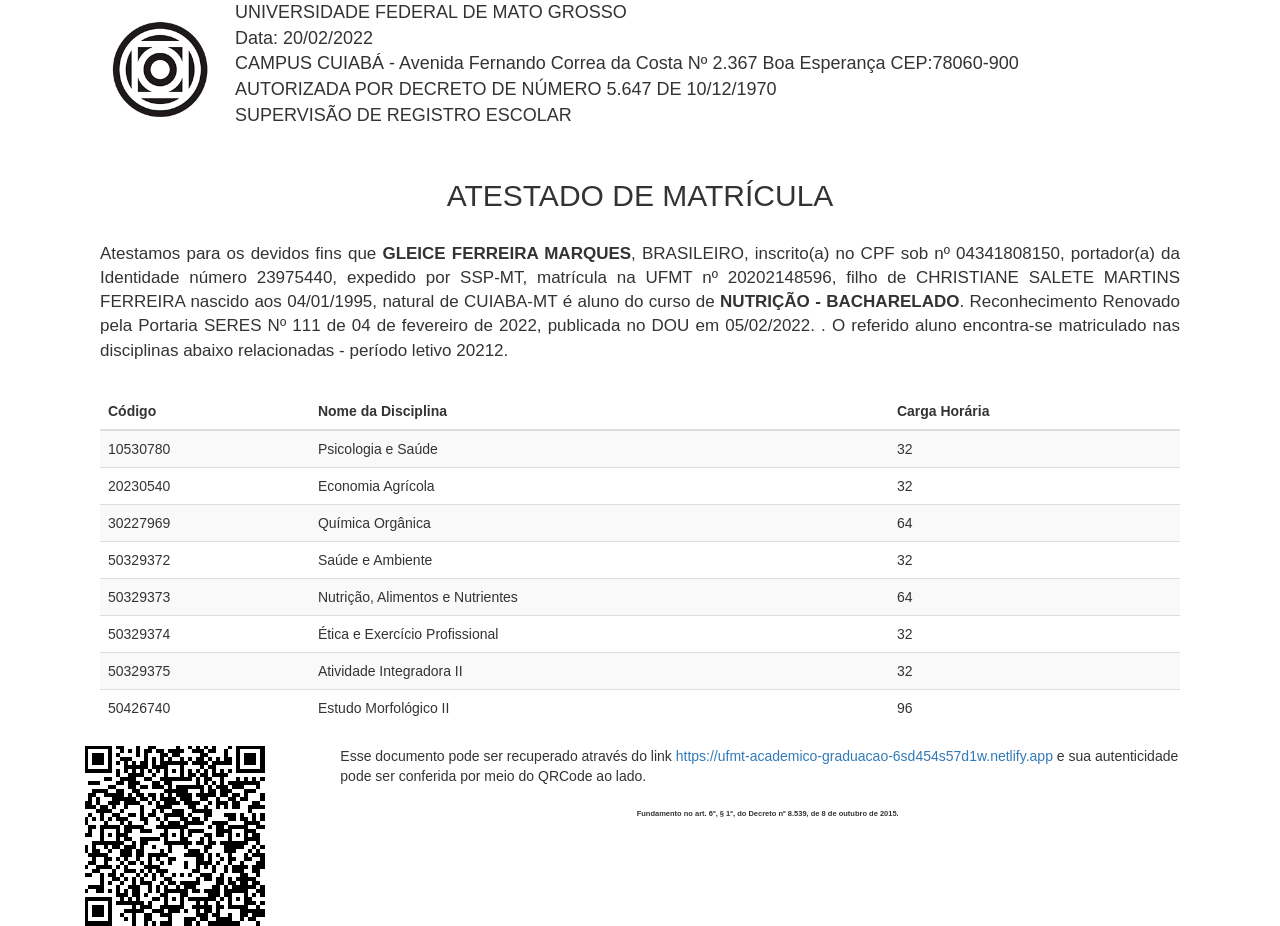
<file: index.html>
<!DOCTYPE html>
<!-- saved from url=(0112)https://academico-siga.ufmt.br/ufmt.documentoaluno/Documento/MatriculaGraduacao/6D7AC6D86F672CA2A77424533329240F -->
<html lang="pt-br"><head><meta http-equiv="Content-Type" content="text/html; charset=UTF-8">
    
    <meta name="viewport" content="width=device-width, initial-scale=1.0">
    <link href="./ATESTADO DE MATRÍCULA_files/boot.css" rel="stylesheet">
    <link href="./ATESTADO DE MATRÍCULA_files/all.css" rel="stylesheet">
    <link rel="stylesheet" href="./ATESTADO DE MATRÍCULA_files/bootstrap.css">

    <script src="./ATESTADO DE MATRÍCULA_files/jquery.js.download" type="text/javascript"></script>
    <script src="./ATESTADO DE MATRÍCULA_files/bootstrap.js.download" type="text/javascript"></script>
    <script src="./ATESTADO DE MATRÍCULA_files/qrcode.js.download" type="text/javascript"></script>
    <title>ATESTADO DE MATRÍCULA</title>
<style type="text/css">:root topadblock, :root span[id^="ezoic-pub-ad-placeholder-"], :root input[onclick^="window.open('http://www.FriendlyDuck.com/"], :root img[alt^="Fuckbook"], :root iframe[src*="mellowads.com"], :root div[id^="zergnet-widget"], :root div[id^="traffective-ad-"], :root div[id^="taboola-stream-"], :root div[id^="sticky_ad_"], :root div[id^="rc-widget-"], :root div[id^="q1-adset-"], :root div[id^="proadszone-"], :root div[id^="lazyad-"], :root div[id^="gtm-ad-"], :root div[id^="ezoic-pub-ad-"], :root div[id^="dmRosAdWrapper"], :root div[id^="div-adtech-ad-"], :root div[id^="dfp-slot-"], :root div[id^="dfp-ad-"], :root div[id^="code_ads_"], :root div[id^="block-views-topheader-ad-block-"], :root div[id^="banner-ad-"], :root div[id^="advt-"], :root div[id^="advads_"], :root div[id^="ads300_600-widget"], :root input[onclick^="window.open('http://www.friendlyduck.com/"], :root div[id^="ads300_250-widget"], :root div[id^="ads300_100-widget"], :root div[id^="ads120_600-widget"], :root div[id^="adrotate_widgets-"], :root div[id^="adfox_"], :root div[id^="ad_script_"], :root div[id^="ad_rect_"], :root div[id^="ad_position_"], :root div[id^="ad-server-"], :root div[id^="ad-inserter-"], :root div[id^="ad-cid-"], :root div[id^="acm-ad-tag-"], :root div[id^="YFBMSN"], :root div[id^="ADV-SLOT-"], :root div[data-test-id="AdDisplayWrapper"], :root div[data-spotim-slot], :root div[data-role="sidebarAd"], :root div[data-native_ad], :root div[data-mediatype="advertising"], :root div[data-id-advertdfpconf], :root div[data-content="Advertisement"], :root div[data-adunit], :root div[data-adunit-path], :root div[data-adservice-param-tagid="contentad"], :root div[data-adname], :root div[data-ad-wrapper], :root div[data-ad-underplayer], :root div[data-ad-placeholder], :root div[class^="zn-sponsored-outbrain-"], :root div[class^="sp-adslot-"], :root div[class^="proadszone-"], :root div[class^="pane-google-admanager-"], :root div[class^="native-ad-"], :root div[class^="lifeOnwerAd"], :root div[class^="largeRectangleAd_"], :root div[class^="kiwiad-popup"], :root div[class^="kiwiad-desktop"], :root div[class^="index_adBeforeContent_"], :root div[class^="index_adAfterContent_"], :root div[class^="index__adWrapper"], :root div[class^="block-openx-"], :root div[class^="backfill-taboola-home-slot-"], :root div[class^="articleAdUnitMPU_"], :root div[class^="advertisement-desktop"], :root div[class^="adsbutt_wrapper_"], :root div[class^="ads-partner-"], :root div[class^="adbanner_"], :root div[class^="ad_position_"], :root div[class^="SponsoredAds"], :root div[class^="ResponsiveAd-"], :root div[class^="PreAd_"], :root div[class^="Display_displayAd"], :root div[class^="Directory__footerAds"], :root div[class^="BannerAd_"], :root div[class^="AdhesionAd_"], :root div[class^="Ad__bigBox"], :root div[class^="Ad__adContainer"], :root div[class^="AdSlot__container"], :root div[id^="divAdvAD_"], :root div[class^="ad_border_"], :root div[class^="AdItem-"], :root div[class^="AdEmbeded__AddWrapper"], :root span[data-component-type="s-ads-metrics"], :root div[class^="AdBannerWrapper-"], :root div[class*="_AdInArticle_"], :root div[class*="-storyBodyAd-"], :root div[data-subscript="Advertising"], :root div[class$="dealnews"] > .dealnews, :root div > [class][onclick*=".updateAnalyticsEvents"], :root display-ads, :root display-ad-component, :root bottomadblock, :root aside[id^="tn_ads_widget-"], :root aside[id^="adrotate_widgets-"], :root amp-ad-custom, :root a[target="_blank"][onmousedown="this.href^='http://paid.outbrain.com/network/redir?"], :root a[target="_blank"][href^="http://api.taboola.com/"], :root div[class^="BlockAdvert-"], :root a[src^="https://www.utherverse.com/net/"], :root a[onmousedown^="this.href='http://paid.outbrain.com/network/redir?"][target="_blank"] + .ob_source, :root a[onmousedown^="this.href='http://paid.outbrain.com/network/redir?"][target="_blank"], :root a[onclick*="//m.economictimes.com/etmack/click.htm"], :root a[href^="https://zononi.com/"], :root a[href^="https://www.what-sexdating.com/"], :root a[href^="https://www.vewwrmp.com/"], :root a[href^="https://www.spyoff.com/"], :root a[href^="https://www.sheetmusicplus.com/?aff_id="], :root a[href^="https://www.sheetmusicplus.com/"][href*="?aff_id="], :root a[href^="https://www.share-online.biz/affiliate/"], :root a[href^="https://www.securegfm.com/"], :root a[href^="https://www.rabbits.webcam/?id="], :root a[href^="https://www.purevpn.com/"][href*="&utm_source=aff-"], :root a[href^="https://www.privateinternetaccess.com/"] > img, :root a[href^="https://www.porngamesxxx.com/"][href*="?campaign="], :root a[href^="https://www.passeura.com/"], :root div[id^="amzn-assoc-ad"], :root a[href^="https://www.oboom.com/ref/"], :root div[itemtype="http://schema.org/WPAdBlock"], :root a[href^="https://www.nudeidols.com/cams/"], :root a[href^="https://www.mypornstarcams.com/landing/click/"], :root a[href^="https://www.kingsoffetish.com/tour?partner_id="], :root div[data-adzone], :root a[href^="https://www.iyalc.com/"], :root a[href^="https://www.goldenfrog.com/vyprvpn?offer_id="][href*="&aff_id="], :root a[href^="https://www.get-express-vpn.com/offer/"], :root a[href^="https://www.gambling-affiliation.com/cpc/"], :root a[href^="https://www.dollps.com/?track="], :root a[href^="https://www.clicktraceclick.com/"], :root a[href^="https://www.camsoda.com/enter.php?id="], :root a[href^="https://www.brazzersnetwork.com/landing/"], :root a[href^="https://www.bebi.com"], :root div[class^="pane-adsense-managed-"], :root a[href^="https://www.bang.com/?aff="], :root a[href^="https://www.awin1.com/cread.php?awinaffid="], :root a[href^="https://www.arthrozene.com/"][href*="?tid="], :root a[href^="https://weedzy.co.uk/"][href*="&utm_"], :root a[href^="https://vod09197d7.club/"], :root a[href^="https://vo2.qrlsx.com/"], :root a[href^="https://unreshiramor.com/"], :root a[href^="https://uncensored.game/"], :root div[id^="tms-ad-dfp-"], :root a[href^="http://c43a3cd8f99413891.com/"], :root a[href^="https://trust.zone/go/r.php?RID="], :root a[href^="https://trf.bannerator.com/"], :root a[href^="http://go.247traffic.com/"], :root a[href^="https://bestcond1tions.com/"], :root a[href^="https://trappist-1d.com/"], :root a[href^="https://tracking.truthfinder.com/?a="], :root a[href^="https://tracking.gitads.io/"], :root a[href^="https://go.xxxjmp.com/"], :root a[href^="https://tracking.avapartner.com/"], :root a[href^="https://track.wg-aff.com"], :root a[href^="https://track.ultravpn.com/"], :root a[href^="https://www.adultempire.com/"][href*="?partner_id="], :root a[href^="https://track.healthtrader.com/"], :root a[href^="https://track.clickmoi.xyz/"], :root a[href^="https://control.trafficfabrik.com/"], :root a[href^="https://track.52zxzh.com/"], :root a[href^="https://axdsz.pro/"], :root a[href^="https://tour.mrskin.com/"], :root a[href^="http://www.greenmangaming.com/?tap_a="], :root a[href^="https://tm-offers.gamingadult.com/"], :root a[href^="https://t.hrtyj.com/"], :root a[href^="https://syndication.optimizesrv.com/splash.php?"], :root a[href^="https://squren.com/rotator/?atomid="], :root a[href^="http://cdn3.adexprts.com/"], :root a[href^="https://spygasm.com/track?"], :root div[id^="ad-div-"], :root a[href^="https://secure.eveonline.com/ft/?aid="], :root a[href^="https://secure.bstlnk.com/"], :root div[class^="kiwi-ad-wrapper"], :root a[href^="https://rev.adsession.com/"], :root [href*=".trackmstr.com"], :root a[href^="https://refpasrasw.world/"], :root a[href^="https://mediaserver.entainpartners.com/renderBanner.do?"], :root a[href^="https://refpaexhil.top/"], :root a[href^="https://reachtrgt.com/"], :root AD-SLOT, :root a[href^="https://pubads.g.doubleclick.net/"], :root a[href^="https://prf.hn/click/"][href*="/camref:"] > img, :root a[href^="http://www.my-dirty-hobby.com/?sub="], :root a[href^="https://porndeals.com/?track="], :root a[href^="//go.onclasrv.com/"], :root a[href^="https://pcm.bannerator.com/"], :root a[href^="https://offerforge.net/"], :root a[href^="https://ndt5.net/"], :root div[id^="ad_head_celtra_"], :root a[href^="https://wittered-mainging.com/"], :root a[href^="https://t.grtyi.com/"], :root a[href^="https://myusenet.xyz/"], :root a[href^="https://my-movie.club/"], :root [href^="https://detachedbates.com/"], :root a[href^="https://mk-cdn.net/"], :root a[href^="https://mk-ads.com/"], :root a[href^="https://meet-sex-here.com/?u="], :root a[href^="https://medleyads.com/"], :root a[href^="https://mediaserver.gvcaffiliates.com/renderBanner.do?"], :root iframe[src^="https://tpc.googlesyndication.com/"], :root a[href*=".approvallamp.club/"], :root a[href^="https://a.bestcontentoperation.top/"], :root a[href^="https://landing1.brazzersnetwork.com"], :root a[href^="http://adrunnr.com/"], :root a[href^="https://landing.brazzersplus.com/"], :root a[href^="https://land.rk.com/landing/"], :root a[href^="http://ad.au.doubleclick.net/"], :root a[href^="https://k2s.cc/pr/"], :root a[href^="https://juicyads.in/"], :root a[href^="https://join.virtuallust3d.com/"], :root a[href^="http://www.uniblue.com/cm/"], :root a[href^="https://join.sexworld3d.com/track/"], :root a[href^="https://join.dreamsexworld.com/"], :root a[href^="https://track.effiliation.com/servlet/effi.redir?"], :root a[href^="https://iqoption.com/lp/mobile-partner/"][href*="?aff="], :root [href^="http://join.shemalepornstar.com/"], :root a[href^="https://incisivetrk.cvtr.io/click?"], :root a[href^="https://iactrivago.ampxdirect.com/"], :root [href*="https://www.jmbullion.com/gold/"], :root a[href^="https://iac.ampxdirect.com/"], :root a[href^="https://horny-pussies.com/tds"], :root a[href^="https://graizoah.com/"], :root a[href^="http://feedads.g.doubleclick.net/"], :root a[href^="https://redsittalvetoft.pro/"], :root a[href^="https://googleads.g.doubleclick.net/pcs/click"], :root a[href^="http://cdn.adstract.com/"], :root a[href^="https://gogoman.me/"], :root a[href^="https://go.xtbaffiliates.com/"], :root a[href^="https://go.strpjmp.com/"], :root a[href^="https://go.stripchat.com/"][href*="&campaignId="], :root a[href^="https://go.markets.com/visit/?bta="], :root a[href^="https://go.julrdr.com/"], :root a[href^="https://landing.brazzersnetwork.com/"], :root a[href^="https://go.hpyjmp.com/"], :root a[href^="https://go.goasrv.com/"], :root a[href^="https://adnetwrk.com/"], :root a[href^="https://go.gldrdr.com/"], :root a[href^="https://fleshlight.sjv.io/"], :root a[href^="https://go.etoro.com/"] > img, :root a[href^="https://go.currency.com/"], :root a[href^="https://track.afftck.com/"], :root a[href^="http://guideways.info/"], :root a[href^="https://go.cmrdr.com/"], :root a[href^="http://www.easydownloadnow.com/"], :root a[href^="https://go.alxbgo.com/"], :root a[href*=".inclk.com/"], :root a[href^="https://go.ad2up.com/"], :root a[href^="https://giftsale.co.uk/?utm_"], :root a[href^="https://get.surfshark.net/aff_c?"][href*="&aff_id="] > img, :root a[href^="https://fonts.fontplace9.com/"], :root a[href^="http://clkmon.com/adServe/"], :root a[href^="https://flirtaescopa.com/"], :root a[href^="https://fertilitycommand.com/"], :root a[href^="https://fakelay.com/"], :root a[href^="https://earandmarketing.com/"], :root [lazy-ad="leftthin_banner"], :root a[href^="https://dynamicadx.com/"], :root a[href^="https://djtcollectorclub.org/"][href*="?affiliate_id="], :root a[href^="https://tc.tradetracker.net/"] > img, :root a[href^="//srv.buysellads.com/"], :root a[href^="https://dianches-inchor.com/"], :root a[href^="https://creacdn.top-convert.com/"], :root iframe[src^="https://pagead2.googlesyndication.com/"], :root a[href^="https://retiremely.com/"], :root a[href^="https://cpmspace.com/"], :root a[href^="https://cpartner.bdswiss.com/"], :root a[href^="https://clicks.pipaffiliates.com/"], :root .commercial-unit-mobile-top > .v7hl4d, :root a[href^="https://click.plista.com/pets"], :root a[href^="https://chaturbate.xyz/"], :root a[href^="http://look.djfiln.com/"], :root a[href^="https://chaturbate.jjgirls.com/"][href*="?tour="], :root a[href^="https://chaturbate.com/in/?track="], :root a[href^="https://chaturbate.com/in/?tour="], :root a[href^="https://chaturbate.com/affiliates/"], :root [href*="wap4dollar.com/"], :root a[href^="https://mcdlks.com/"], :root a[href^="https://bs.serving-sys.com"], :root a[href^="https://blackorange.go2cloud.org/"], :root a[href^="https://go.hpyrdr.com/"], :root a[href^="https://billing.purevpn.com/aff.php"] > img, :root a[href^="https://affiliates.bet-at-home.com/processing/"], :root a[href^="https://ads.ad4game.com/"], :root a[href^="https://betway.com/"][href*="&a="], :root a[href^="http://www.linkbucks.com/referral/"], :root a[href^="https://azpresearch.club/"], :root a[href^="https://awptjmp.com/"], :root a[href^="http://www.fleshlight.com/"], :root a[href^="https://aweptjmp.com/"], :root a[href^="https://awentw.com/"], :root a[href^="https://albionsoftwares.com/"], :root a[href^="//postlnk.com/"], :root a[href^="https://affiliate.rusvpn.com/click.php?"], :root a[href^="https://affiliate.geekbuying.com/gkbaffiliate.php?"], :root a[href^="https://adultfriendfinder.com/go/page/landing"], :root a[href*="pussl3.com"], :root a[href^="https://adswick.com/"], :root ADS-RIGHT, :root a[href^="https://tracking.trackcasino.co/"], :root a[href^="https://adserver.adreactor.com/"], :root a[href^="https://land.brazzersnetwork.com/landing/"], :root a[href^="https://ads.leovegas.com/redirect.aspx?"], :root a[href^="https://t.hrtye.com/"], :root a[href^="https://ads.cdn.live/"], :root a[href^="https://ads.betfair.com/redirect.aspx?"], :root a[href^="https://refpaano.host/"], :root a[href^="https://meet-to-fuck.com/tds"], :root a[href^="https://adhealers.com/"], :root a[href^="http://servicegetbook.net/"], :root a[href^="https://bngpt.com/"], :root a[href^="http://clickandjoinyourgirl.com/"], :root a[href^="https://ad13.adfarm1.adition.com/"], :root a[href^="https://misspkl.com/"], :root a[href^="https://ad.zanox.com/ppc/"] > img, :root a[href^="https://static.fleshlight.com/images/banners/"], :root app-advertisement, :root a[href^="https://ad.doubleclick.net/"], :root a[href^="http://zevera.com/afi.html"], :root a[href^="http://go.oclaserver.com/"], :root a[href^="https://ad.atdmt.com/"], :root a[href^="https://cams.imagetwist.com/in/?track="], :root .trc_rbox .syndicatedItem, :root a[href^="https://aaucwbe.com/"], :root a[href^="https://a.bestcontentweb.top/"], :root a[href^="http://hyperlinksecure.com/go/"], :root a[href^="https://track.themadtrcker.com/"], :root a[href^="https://bullads.net/get/"], :root a[href^="http://down1oads.com/"], :root a[href^="http://yads.zedo.com/"], :root a[href^="http://xtgem.com/click?"], :root a[href^="https://ads.trafficpoizon.com/"], :root div[class^="local-feed-banner-ads"], :root a[href^="http://wxdownloadmanager.com/dl/"], :root a[href^="http://www.zergnet.com/i/"], :root a[href*=".clksite.com/"], :root a[href^="http://www.webtrackerplus.com/"], :root a[href^="http://www.usearchmedia.com/signup?"], :root a[href^="http://www.torntv-downloader.com/"], :root a[href^="http://www.tirerack.com/affiliates/"], :root a[href^="http://www.text-link-ads.com/"], :root a[href^="https://gghf.mobi/"], :root a[href^="http://www.terraclicks.com/"], :root a[href^="https://ads-for-free.com/click.php?"], :root a[href^="http://www.socialsex.com/"], :root a[href^="https://join.virtualtaboo.com/track/"], :root a[onmousedown^="this.href='https://paid.outbrain.com/network/redir?"][target="_blank"], :root [href^="https://awbbjmp.com/"], :root a[href^="http://www.sfippa.com/"], :root a[href^="http://www.xmediaserve.com/"], :root a[href^="http://www.sex.com/videos/?utm_"], :root a[href^="https://natour.naughtyamerica.com/track/"], :root a[href^="http://paid.outbrain.com/network/redir?"], :root a[href^="http://www.sex.com/?utm_"], :root a[href^="http://secure.signup-page.com/"], :root a[href^="http://www.quick-torrent.com/download.html?aff"], :root a[href^="http://www.plus500.com/?id="], :root a[href^="http://www.pinkvisualgames.com/?revid="], :root a[href^="https://trklvs.com/"], :root a[href^="http://www.paddypower.com/?AFF_ID="], :root a[href^="https://go.247traffic.com/"], :root a[href^="http://www.freefilesdownloader.com/"], :root a[href^="http://www.mysuperpharm.com/"], :root .trc_rbox_border_elm .syndicatedItem, :root a[href^="http://www.myfreepaysite.com/sfw_int.php?aid"], :root a[href^="http://www.myfreepaysite.com/sfw.php?aid"], :root a[href^="http://www.mrskin.com/tour"], :root a[href^="http://bcntrack.com/"], :root a[href^="http://www.securegfm.com/"], :root a[href^="http://www.liversely.net/"], :root a[href^="https://partners.fxoro.com/click.php?"], :root [href*="//trackmstr.com"], :root [href*="prayuserparka.com/"], :root a[href^="http://www.idownloadplay.com/"], :root a[href^="http://www.hitcpm.com/"], :root a[href^="http://fusionads.net"], :root a[href^="http://www.hibids10.com/"], :root div[class^="awpcp-random-ads"], :root [href*="//securesafemembers.com"], :root a[href^="http://www.graboid.com/affiliates/"], :root a[href^="http://www.gamebookers.com/cgi-bin/intro.cgi?"], :root div[id^="div_openx_ad_"], :root a[href^="http://www.friendlyquacks.com/"], :root a[href^="https://www.financeads.net/tc.php?"], :root a[href*=".tfaln.com/"], :root a[href^="http://www.friendlyduck.com/AF_"], :root a[href^="https://content.oneindia.com/www/delivery/"], :root a[href^="http://www.fpcTraffic2.com/blind/in.cgi?"], :root a[href^="http://www.flashx.tv/downloadthis"], :root .trc_rbox_div a[target="_blank"][href^="http://tab"], :root a[href^="https://americafirstpolls.com/"], :root a[href^="http://clickserv.sitescout.com/"], :root a[href^="http://www.firstload.de/affiliate/"], :root a[href^="http://www.twinplan.com/AF_"], :root a[href^="http://www.fducks.com/"], :root a[href^="http://www.duckssolutions.com/"], :root a[href^="https://torrentsafeguard.com/?aid="], :root a[href^="https://offers.refchamp.com/"], :root a[href^="https://go.trkclick2.com/"], :root a[href^="https://www.mrskin.com/account/"], :root a[href^="http://www.duckcash.eu/"], :root a[href^="http://go.seomojo.com/tracking202/"], :root a[href^="http://www.downloadweb.org/"], :root a[href^="http://www.down1oads.com/"], :root a[href^="http://www.dealcent.com/register.php?affid="], :root a[href^="http://www.clkads.com/adServe/"], :root a[href^="https://track.interactivegf.com/"], :root div[class^="adpubs-"], :root a[href*="deliver.trafficfabrik.com"], :root a[href^="http://www.cash-duck.com/"], :root a[href^="https://aff-ads.stickywilds.com/"], :root a[href^="http://www.bitlord.me/share/"], :root .grid > .container > #aside-promotion, :root a[href^="http://www.babylon.com/welcome/index?affID"], :root a[onmousedown^="this.href='/wp-content/embed-ad-content/"], :root a[href^="http://popup.taboola.com/"], :root a[href^="//adbit.co/?a=Advertise&"], :root a[href^="https://fast-redirecting.com/"], :root a[href^="https://bluedelivery.pro/"], :root [href^="http://join.michelle-austin.com/"], :root a[href^="http://www.sexgangsters.com/?pid="], :root a[href^="http://www.amazon.co.uk/exec/obidos/external-search?"], :root a[href^="http://www.afgr2.com/"], :root a[href^="http://c.jumia.io/"], :root a[href^="http://www.affiliates1128.com/processing/"], :root a[href^="http://go.ad2up.com/"], :root a[href^="https://badoinkvr.com/"], :root a[href*="/adServe/banners?"], :root a[href^="http://www.adxpansion.com"], :root a[href^="http://www.ragazzeinvendita.com/?rcid="], :root a[href^="http://www.adultdvdempire.com/?partner_id="][href*="&utm_"], :root .plistaList > .itemLinkPET, :root a[href^="http://www.adbrite.com/mb/commerce/purchase_form.php?"], :root a[href^="http://www.TwinPlan.com/AF_"], :root a[href^="https://www.googleadservices.com/pagead/aclk?"], :root a[href^="http://www.1clickdownloader.com/"], :root a[href^="http://www.123-reg.co.uk/affiliate2.cgi"], :root div[itemtype="http://www.schema.org/WPAdBlock"], :root a[href^="http://wopertific.info/"], :root a[href^="http://bodelen.com/"], :root a[href^="http://wgpartner.com/"], :root a[href^="http://web.adblade.com/"], :root a[href^="https://go.onclasrv.com/"], :root a[href^="http://wct.link/"], :root a[href^="http://us.marketgid.com"], :root a[href^="http://ul.to/ref/"], :root a[href^="http://ucam.xxx/?utm_"], :root a[href^="http://traffic.tc-clicks.com/"], :root a[href^="http://www.liutilities.com/"], :root a[href^="http://www.dl-provider.com/search/"], :root a[href^="http://tc.tradetracker.net/"] > img, :root a[href^="http://tracking.deltamediallc.com/"], :root div[aria-label="Ads"], :root a[href^="http://axdsz.pro/"], :root a[href^="https://go.ebrokerserve.com/"], :root a[href^="http://galleries.securewebsiteaccess.com/"], :root a[href^="http://stateresolver.link/"], :root a[href^="http://sharesuper.info/"], :root a[href^="https://awecrptjmp.com/"], :root a[href^="http://server.cpmstar.com/click.aspx?poolid="], :root a[href^="http://see.kmisln.com/"], :root a[href^="//db52cc91beabf7e8.com/"], :root a[href^="https://go.nordvpn.net/aff"] > img, :root a[href^="http://secure.vivid.com/track/"], :root a[href^="http://www.downloadthesefiles.com/"], :root a[href^="http://secure.cbdpure.com/aff/"], :root a[href*="?adlivk="][href*="&refer="], :root a[href^="//look.djfiln.com/"], :root a[href^="http://searchtabnew.com/"], :root aside[id^="advads_ad_widget-"], :root a[href^="http://lp.ezdownloadpro.info/"], :root a[href^="http://uploaded.net/ref/"], :root a[href^="https://www.nutaku.net/signup/landing/"], :root a[href^="http://s9kkremkr0.com/"], :root a[href^="http://azmobilestore.co/"], :root a[href^="http://s5prou7ulr.com/"], :root a[href^="http://rs-stripe.wsj.com/stripe/redirect"], :root a[href^="https://easygamepromo.com/ef/custom_affiliate/"], :root a[href^="http://record.betsafe.com/"], :root a[href*="a2g-secure.com"], :root a[href^="https://iqbroker.com/"][href*="?aff="], :root a[href^="http://buysellads.com/"], :root a[href^="http://reallygoodlink.freehookupaffair.com/"], :root a[href^="https://bnsjb1ab1e.com/"], :root a[href^="//oardilin.com/"], :root a[href^="http://pwrads.net/"], :root a[href^="http://promos.bwin.com/"], :root a[data-redirect^="https://paid.outbrain.com/network/redir?"], :root a[href^="http://play4k.co/"], :root a[href*="//ezofferz.com/"], :root a[href^="https://dltags.com/"], :root a[href^="http://onclickads.net/"], :root a[href^="https://ttf.trmobc.com/"], :root a[href^="http://n.admagnet.net/"], :root a[href^="//awejmp.com/"], :root a[href^="http://mob1ledev1ces.com/"], :root a[href^="http://mmo123.co/"], :root a[href^="http://media.paddypower.com/redirect.aspx?"], :root a[href^="http://allaptair.club/"], :root [href*=".engine.adglare.net/"], :root a[href^="https://track.trkinator.com/"], :root div[id^="ad-position-"], :root a[data-redirect^="this.href='http://paid.outbrain.com/network/redir?"], :root a[href^="http://liversely.com/"], :root a[href^="http://keep2share.cc/pr/"], :root a[href^="https://gamescarousel.com/"], :root a[href^="http://istri.it/?"], :root a[href^="http://www.fbooksluts.com/"], :root a[href^="http://www.cdjapan.co.jp/aff/click.cgi/"], :root a[href*="//ridingintractable.com/"], :root a[href^="http://c.actiondesk.com/"], :root a[href^="http://intent.bingads.com/"], :root a[href^="https://intrev.co/"], :root a[href^="http://https://www.get-express-vpn.com/offer/"], :root a[href^="//voyeurhit.com/cs/"], :root [href*=".go2page.net"], :root a[href^="http://hd-plugins.com/download/"], :root a[href^="http://greensmoke.com/"], :root a[href^="https://look.utndln.com/"], :root a[href^="//5e1fcb75b6d662d.com/"], :root a[href^="http://googleads.g.doubleclick.net/pcs/click"], :root .nrelate .nr_partner, :root a[href^="http://go.xtbaffiliates.com/"], :root a[href*=".purple6401.com/"], :root a[href^="https://oackoubs.com/"], :root a[href^="http://install.securewebsiteaccess.com/"], :root a[href^="http://www.revenuehits.com/"], :root a[href^="http://go.mobisla.com/"], :root a[href^="https://ads.planetwin365affiliate.com/redirect.aspx?"], :root a[href^="http://g1.v.fwmrm.net/ad/"], :root a[href^="http://imads.integral-marketing.com/"], :root a[href^="http://freesoftwarelive.com/"], :root a[href^="http://adtrackone.eu/"], :root span[title="Ads by Google"], :root a[href^="http://finaljuyu.com/"], :root a[href^="https://www.im88trk.com/"], :root a[href^="http://ffxitrack.com/"], :root a[href^="http://t.wowtrk.com/"], :root a[href^="//syndication.dynsrvtbg.com/splash.php?"], :root a[href^="http://extra.bet365.com/"][href*="?affiliate="], :root a[href^="http://ethfw0370q.com/"], :root a[href^="https://tracking.comfortclick.eu/"], :root [id^="bunyad_ads_"], :root a[href^="http://elitefuckbook.com/"], :root a[href^="http://eclkmpsa.com/"], :root a[href^="http://earandmarketing.com/"], :root a[href*=".mfroute.com/"], :root #content > #center > .dose > .dosesingle, :root a[href^="http://campaign.bharatmatrimony.com/track/"], :root a[href*="3wr110.xyz/"], :root a[href^="http://d2.zedo.com/"], :root a[href^="http://codec.codecm.com/"], :root a[href^="https://paid.outbrain.com/network/redir?"], :root a[href^="http://www.downloadplayer1.com/"], :root a[href^="http://clicks.binarypromos.com/"], :root a[href^="https://dediseedbox.com/clients/aff.php?"], :root [href^="/ucmini.php"], :root a[href^="http://www.wantstraffic.com/"], :root a[href^="http://track.afcpatrk.com/"], :root a[href^="http://databass.info/"], :root div[data-test-id="AdBannerWrapper"], :root div[class^="AdCard_"], :root a[href^="http://www.urmediazone.com/signup"], :root a[href^="http://click.plista.com/pets"], :root a[href^="http://chaturbate.com/affiliates/"], :root [href^="https://secure.bmtmicro.com/servlets/"], :root a[href^="http://amzn.to/"] > img[src^="data"], :root a[href^="http://bs.serving-sys.com/"], :root a[href^="http://cpaway.afftrack.com/"], :root a[href^="http://cdn.adsrvmedia.net/"], :root [lazy-ad="top_banner"], :root a[href^="http://360ads.go2cloud.org/"], :root a[href^="http://dftrck.com/"], :root a[href^="http://casino-x.com/?partner"], :root a[href^="https://meet-sexhere.com/"], :root a[href^="http://record.sportsbetaffiliates.com.au/"], :root a[href^="http://campeeks.com/"][href*="&utm_"], :root a[href^="http://download-performance.com/"], :root a[href^="http://www.on2url.com/app/adtrack.asp"], :root #\5f _nq__hh[style="display:block!important"], :root [href^="https://affect3dnetwork.com/track/"], :root div[class^="index_displayAd_"], :root a[href^="http://adultgames.xxx/"], :root a[href^="https://s.zlink2.com/"], :root a[href^="http://semi-cod.com/clicks/"], :root a[href*="//bongacams4.com/track?"], :root a[href^="http://campaign.bharatmatrimony.com/cbstrack/"], :root a[href^="http://www.seekbang.com/cs/"], :root a[href^="http://syndication.exoclick.com/"], :root a[href^="http://k2s.cc/pr/"], :root [src*="https://cdn.cloudimagesb.com/"], :root a[href^="http://bluehost.com/track/"], :root div[id^="vuukle-ad-"], :root a[href^="http://betahit.click/"], :root a[href^="https://torguard.net/aff.php"] > img, :root a[href^="http://bestorican.com/"], :root a[href^="http://bcp.crwdcntrl.net/"], :root a[href^="http://bc.vc/?r="], :root a[href^="https://windscribe.com/promo/"], :root a[href^="http://farm.plista.com/pets"], :root a[href^="https://leg.xyz/?track="], :root a[href^="http://affiliate.glbtracker.com/"], :root a[href^="https://transfer.xe.com/signup/track/redirect?"], :root a[href^="http://anonymous-net.com/"], :root aside[itemtype="https://schema.org/WPAdBlock"], :root a[href^="https://watchmygirlfriend.tv/"], :root a[href^="https://ovb.im/"], :root a[href^="http://hotcandyland.com/partner/"], :root a[href^="http://affiliates.thrixxx.com/"], :root #atvcap + #tvcap > .mnr-c > .commercial-unit-mobile-top, :root a[href*="/adrotate-out.php?"], :root a[href^="http://affiliates.lifeselector.com/"], :root a[href^="http://affiliate.coral.co.uk/processing/"], :root a[href^="http://aff.ironsocket.com/"], :root div[id^="drudge-column-ads-"], :root a[href*="//bongacams10.com/track?"], :root a[href^="http://tour.mrskin.com/"], :root [src^="/Redirect.a2b?"], :root a[href^="http://linksnappy.com/?ref="], :root ad-desktop-sidebar, :root [id*="MGWrap"], :root a[href^="http://9amq5z4y1y.com/"], :root a[href^="http://adtrack123.pl/"], :root a[href^="http://adsrv.keycaptcha.com"], :root a[href^="http://deloplen.com/afu.php?zoneid="], :root div[class^="StickyHeroAdWrapper-"], :root a[href^="http://cwcams.com/landing/click/"], :root a[href^="http://ads.betfair.com/redirect.aspx?"], :root a[href^="https://www.mrskin.com/tour"], :root a[href^="http://adserver.adtech.de/"], :root a[href^="http://adserver.adreactor.com/"], :root a[href^="http://ads.sprintrade.com/"], :root a[data-redirect^="http://click.plista.com/pets"], :root .section-subheader > .section-hotel-prices-header, :root a[href^="http://landingpagegenius.com/"], :root [href^="https://click2cvs.com/"], :root a[href^="http://ads.expekt.com/affiliates/"], :root a[href^="http://reallygoodlink.extremefreegames.com/"], :root a[href^="http://adlev.neodatagroup.com/"], :root [href*="//mclick.net"], :root a[href^="http://adclick.g.doubleclick.net/"], :root a[href^="http://www.sex.com/pics/?utm_"], :root a[href^="http://vo2.qrlsx.com/"], :root [href^="https://stvkr.com/"], :root a[href^="http://engine.newsmaxfeednetwork.com/"], :root a[href^="http://ad.yieldmanager.com/"], :root [href^="http://homemoviestube.com/"], :root a[href^="http://ad.doubleclick.net/"], :root a[href^="http://websitedhoome.com/"], :root a[href^="https://clickadilla.com/"], :root .ob_container .item-container-obpd, :root a[href*=".directtl.xyz/"], :root a[href^="http://www.adskeeper.co.uk/"], :root a[href^="http://ad-emea.doubleclick.net/"], :root a[href^="http://srvpub.com/"], :root [data-dynamic-ads], :root a[href^="http://a.adquantix.com/"], :root a[href^="http://NowDownloadAll.com"], :root a[href^="http://1phads.com/"], :root a[href^="https://ismlks.com/"], :root a[href^="//zenhppyad.com/"], :root a[href^="https://www.sugarinstant.com/?partner_id="], :root a[href^="//z6naousb.com/"], :root a[href^="//www.pd-news.com/"], :root div[id^="ads250_250-widget"], :root [href^="https://go.astutelinks.com/"], :root [href*=".doubleclick-net.com"], :root a[href^="//www.mgid.com/"], :root a[href^="http://lp.ncdownloader.com/"], :root a[href^="//pubads.g.doubleclick.net/"], :root a[href^="http://www.ducksnetwork.com/"], :root a[href^="http://3wr110.net/"], :root #topstuff > #tads, :root a[href*=".bang.com/"][href*="&aff="], :root a[data-widget-outbrain-redirect^="http://paid.outbrain.com/network/redir?"], :root a[href^="http://join3.bannedsextapes.com/track/"], :root [href^="http://join.shemalesfromhell.com/"], :root a[href^="https://www.travelzoo.com/oascampaignclick/"], :root a[href^="https://see.kmisln.com/"], :root [src^="//adtorio.com/"], :root a[href^="http://refer.webhostingbuzz.com/"], :root a[href^="//nlkdom.com/"], :root a[href^="//medleyads.com/spot/"], :root [href^="https://mylead.global/stl/"] > img, :root a[href^="https://ilovemyfreedoms.com/"][href*="?affiliate_id="], :root [href*=".afftracks.online/"], :root div[class^="Component-dfp-"], :root a[href^="//healthaffiliate.center/"], :root [onclick*="content.ad/"], :root a[href^="https://clixtrac.com/"], :root a[href^="//88d7b6aa44fb8eb.com/"], :root a[href^="http://go.fpmarkets.com/"], :root a[href^="//00ae8b5a9c1d597.com/"], :root [href^="http://join.ts-dominopresley.com/"], :root a[href^=".vddfe.club/"], :root [href^="/ucdownloader.php"], :root a[href^="https://awejmp.com/"], :root [href*="//go2page.net"], :root a[href^=" http://www.sex.com/"][href*="&utm_"], :root a[href^="https://fileboom.me/pr/"], :root a[href^="http://marketgid.com"], :root [href^="https://mysbitl.com"], :root a[href*="onclkds."], :root a[href^="https://adclick.g.doubleclick.net/"], :root a[href*=".intab.fun/"], :root a[href*="get-express-vpn.xyz"], :root a[href^="https://prf.hn/click/"][href*="/creativeref:"] > img, :root a[href^="http://www.adultempire.com/unlimited/promo?"][href*="&partner_id="], :root a[href*="=adscript"], :root a[href*="=Adtracker"], :root a[href^="https://trusted-click-host.com/"], :root a[href^="https://members.linkifier.com/public/affiliateLanding?refCode="], :root a[href^="https://jmp.awempire.com/"], :root [href^="https://wct.link/"], :root a[href^="https://track.totalav.com/"], :root a[href^="http://ad-apac.doubleclick.net/"], :root a[href*="/servlet/click/zone?"], :root a[href^="http://track.trkvluum.com/"], :root a[href^="https://www.chngtrack.com/"], :root a[href*="=exoclick"], :root a[href^="http://www.firstclass-download.com/"], :root a[href*="//bongacams7.com/track?"], :root FBS-AD, :root a[href*="//bongacams5.com/track?"], :root a[href^="http://k2s.cc/code/"], :root a[href*="//bongacams2.com/track?"], :root a[href^="//4f6b2af479d337cf.com/"], :root [href*="//doubleclick-net.com"], :root div[id^="advads-"], :root a[href^="http://www.myfreecams.com/?co_id="][href*="&track="], :root a[href^="https://track.afcpatrk.com/"], :root a[href*=".ad-center.com/"], :root a[href*=".udncoeln.com/"], :root a[href^="https://a.bestcontentfood.top/"], :root #ads > .dose > .dosesingle, :root .commercial-unit-mobile-top .jackpot-main-content-container > .UpgKEd + .nZZLFc > div > .vci, :root a[href*="delivery.trafficfabrik.com"], :root .trc_rbox_div .syndicatedItem, :root a[href^="http://www.streamate.com/exports/"], :root [href^="https://traffserve.com/"], :root [href*="maskip.co/"], :root div[class$="_b-ad-main"], :root a[href*=".trck5.com/"], :root a[href*=".qertewrt.com/"], :root .ob-widget > .ob-first.ob-widget-section, :root a[href*=".smartadserver.com"], :root a[href^="http://z1.zedo.com/"], :root a[href*=".irtyc.com/"], :root div[id^="div_ad_stack_"], :root a[href*=".ichlnk.com/"], :root a[href^="https://uncensored3d.com/"], :root a[href^="http://adf.ly/?id="], :root a[href^="https://usenetxs.website/"], :root a[href^="http://pokershibes.com/index.php?ref="], :root a[href^="http://api.content.ad/"], :root a[href*=".clkcln.com/"], :root [data-ad-manager-id], :root div[class^="adUnit_"], :root a[href^="https://deliver.tf2www.com/"], :root a[href^="http://spygasm.com/track?"], :root .ob_dual_right > .ob_ads_header ~ .odb_div, :root [src*="//www.dianomi.com/smartads.epl"], :root a[href*=".adk2x.com/"], :root a[href^="http://www.friendlyadvertisements.com/"], :root a[href^="http://www.firstload.com/affiliate/"], :root a[href^="http://duckcash.eu/"], :root a[href^="http://www.mobileandinternetadvertising.com/"], :root [href^="https://join.playboyplus.com/track/"], :root a[data-url^="http://paid.outbrain.com/network/redir?"] + .author, :root [href^="https://www.reimageplus.com/"], :root div[id^="cns_ads_"], :root a[data-obtrack^="http://paid.outbrain.com/network/redir?"], :root a[href^="https://prf.hn/click/"][href*="/adref:"] > img, :root a[href^="http://enter.anabolic.com/track/"], :root a[data-nvp*="'trafficUrl':'https://paid.outbrain.com/network/redir?"], :root a[href^="http://a63t9o1azf.com/"], :root a[href*=".axdsz.pro/"], :root a[href^="http://www.badoink.com/go.php?"], :root a[class="RBAd"], :root a[href^="http://banners.victor.com/processing/"], :root [href^="http://raboninco.com/"], :root a[href^="http://www.getyourguide.com/?partner_id="], :root [onclick^="window.open('https://www.brazzersnetwork.com/landing/"], :root [href^="http://join.rodneymoore.com/"], :root [id*="MarketGid"], :root a[href^="http://espn.zlbu.net/"], :root a[href^="http://admrotate.iplayer.org/"], :root a[href^="https://scurewall.co/"], :root div[class*="_browserAdOuterContainer_"], :root [name^="google_ads_iframe"], :root a[href^="http://fsoft4down.com/"], :root a[href*="ad2upapp.com/"], :root a[href*=".fwd28.com/"], :root [lazy-ad="leftbottom_banner"], :root dile-cookies-consent, :root [id^="div-gpt-ad"], :root a[href^="https://playuhd.host/"], :root [href^="https://go.affiliatexe.com/"], :root a[href^="http://mgid.com/"], :root a[href*=".adsrv.eacdn.com/"] > img, :root [href^="https://ptwmjmp.com/"], :root [href*="//etracking.pro"], :root a[href^="http://www.fonts.com/BannerScript/"], :root a[href^="http://c.ketads.com/"], :root a[href^="http://6kup12tgxx.com/"], :root [href^="https://freecourseweb.com/"] > .sitefriend, :root [href^="https://www.hostg.xyz/aff_c"] > img, :root [href*="//trackout.business"], :root [href^="https://veepn.g2afse.com/"], :root a[href^="https://syndication.exoclick.com/splash.php?"], :root a[data-oburl^="http://paid.outbrain.com/network/redir?"], :root a[href^="http://refpa.top/"], :root a[href*="//bongacams.com/track?"], :root a[href^="https://servedbyadbutler.com/"], :root a[href^="https://www.bet365.com/"][href*="affiliate="], :root a[href^="https://mob1ledev1ces.com/"], :root a[data-redirect^="http://paid.outbrain.com/network/redir?"], :root a[href^="https://promo-bc.com/"], :root a[href^="https://explore.findanswersnow.net/"], :root [id^="adframe_wrap_"], :root div[jsdata*="CarouselPLA-"][data-id^="CarouselPLA-"], :root a[href^="https://go.trackitalltheway.com/"], :root [data-template-type="nativead"], :root [href^="https://track.fiverr.com/visit/"] > img, :root a[href^="https://traffic.bannerator.com/"], :root [href^="https://shiftnetwork.infusionsoft.com/go/"] > img, :root a[href^="http://www.roboform.com/php/land.php"], :root div[id^="yandex_ad"], :root a[href^="https://www.pornhat.com/"][rel="nofollow"], :root a[href^="https://www.hotgirls4fuck.com/"], :root a[href*=".frtyl.com/"], :root a[href^="http://y1jxiqds7v.com/"], :root [href^="https://online-protection-now.com/"], :root a[href^="http://refpaano.host/"], :root a[href*="/cmd.php?ad="], :root a[href^="http://online.ladbrokes.com/promoRedirect?"], :root a[href^="//mob1ledev1ces.com/"], :root [href^="https://go.4rabettraff.com/"], :root a[href^="https://delivery.porn.com/"], :root a[href^="https://www.firstload.com/affiliate/"], :root .trc_related_container div[data-item-syndicated="true"], :root a[href^="http://liversely.net/"], :root a[href^="http://www.coiwqe.site/"], :root iframe[id^="google_ads_frame"], :root a[href^="http://www.bet365.com/"][href*="affiliate="], :root a[href^="http://www.bluehost.com/track/"] > img, :root a[data-url^="http://paid.outbrain.com/network/redir?"], :root a[href^="https://www.popads.net/users/"], :root a[href^="http://www.advcashpro.com/aff/"], :root a[href^="http://adultfriendfinder.com/p/register.cgi?pid="], :root [class*="-slot_ad-placements-"], :root a[href^="https://keep2share.cc/pr/"], :root a[href^="https://msecure117.com/"], :root [href^="http://stvkr.com/"], :root a[href^="http://secure.hostgator.com/~affiliat/"], :root [onclick^="window.open('http://adultfriendfinder.com/search/"], :root [onclick^="window.open('window.open('//delivery.trafficfabrik.com/"], :root [href^="/admdownload.php"], :root iframe[src^="http://ad.yieldmanager.com/"], :root a[href^="http://pubads.g.doubleclick.net/"], :root a[href^="https://porntubemate.com/"], :root a[href^="http://www.gfrevenge.com/landing/"], :root a[href^="http://45eijvhgj2.com/"], :root a[href^="http://hpn.houzz.com/"], :root div[id^="ad_bigbox_"], :root #content > #right > .dose > .dosesingle, :root a[href^="http://9nl.es/"], :root a[href^="https://deliver.ptgncdn.com/"], :root a[href^="http://latestdownloads.net/download.php?"], :root [href^="https://www.targetingpartner.com/"], :root a[href^="http://see-work.info/"], :root a[href*=".orange2258.com/"], :root #taw > .med + div > #tvcap > .mnr-c:not(.qs-ic) > .commercial-unit-mobile-top, :root .plista_widget_belowArticleRelaunch_item[data-type="pet"], :root a[data-oburl^="https://paid.outbrain.com/network/redir?"], :root a[href^="http://affiliates.score-affiliates.com/"], :root a[href^="https://wantopticalfreelance.com/"], :root [href^="/ucdownload.php"], :root [id^="ad-wrap-"], :root div[id^="ad-gpt-"], :root a[href^="http://pan.adraccoon.com?"], :root div[data-contentexchange-widget], :root [href^="http://www.star-clicks.com/"], :root [href^="http://join.hardcoreshemalevideo.com/"], :root a[href^="http://ads2.williamhill.com/redirect.aspx?"], :root a[href*=".xromp.com/landing/click/"], :root a[href^="http://www.download-provider.org/"], :root a[href^="https://10dfkuvbdkfv.club/"], :root AD-TRIPLE-BOX, :root [class^="Ad-adContainer"], :root a[href^="https://freeadult.games/"], :root a[href^="http://adserving.unibet.com/"], :root [id*="ScriptRoot"], :root a[href^="http://fileboom.me/pr/"], :root a[href*=".trust.zone"], :root a[href^="https://adsrv4k.com/"], :root a[href^="http://trk.mdrtrck.com/"], :root [href^="https://shrugartisticelder.com"], :root [href^="https://refpahrwzjlv.top/"], :root a[href^="http://czotra-32.com/"], :root a[href^="http://click.payserve.com/"], :root a[href^="http://serve.williamhill.com/promoRedirect?"], :root [class*="__adspot-title-container"], :root a[href*="n47adshostnet.com/"], :root a[href*=".cfm?fp="][href*="&prvtof="], :root [href*=".mclick.net"], :root [href*=".grtya.com/"], :root a[href^="http://tezfiles.com/pr/"], :root div[class^="Ad__container"], :root a[href^="http://adprovider.adlure.net/"], :root a[id^="ads_banner_"], :root a[href^="http://findersocket.com/"], :root a[href^="https://porngames.adult/?SID="], :root div[id^="adspot-"], :root #\5f _admvnlb_modal_container, :root a[href^="http://www.streamtunerhd.com/signup?"], :root div[class^="hp-ad-rect-"], :root a[href^="http://dwn.pushtraffic.net/"], :root a[href$="/vghd.shtml"], :root div[id^="crt-"][style], :root a[href^="http://igromir.info/"], :root div[id^="div-ads-"], :root a[onmousedown^="this.href='https://paid.outbrain.com/network/redir?"][target="_blank"] + .ob_source, :root a[href^="http://at.atwola.com/"], :root a[href^="https://www.g4mz.com/"], :root a[href^="http://webgirlz.online/landing/"], :root [href*="cadsecs.com/"], :root a[href*=".opskln.com/"], :root a[href^="http://xads.zedo.com/"], :root [class^="div-gpt-ad"], :root [class*="auto-bottom-advertising-"], :root a[href^="https://t.mobtya.com/"], :root a[href^="https://www.adxtro.com/"], :root [class*="__adv-block"], :root a[href^="https://farm.plista.com/pets"], :root a[href*=".red90121.com/"], :root a[href^="http://www.afgr3.com/"], :root [ad-id^="googlead"], :root [href^="https://rapidgator.net/article/premium/ref/"], :root [href^="https://bulletprofitsmartlink.com/"], :root [href^="https://join3.bannedsextapes.com"], :root [href^="https://join.girlsoutwest.com/"], :root a[href^="http://taboola-"][href*="/redirect.php?app.type="], :root a[href^="http://www.menaon.com/installs/"], :root a[href^="https://financeads.net/tc.php?"], :root .commercial-unit-mobile-top .jackpot-main-content-container > .UpgKEd + .nZZLFc > .vci, :root a[href^="https://www.oneclickroot.com/?tap_a="] > img, :root a[href^="//porngames.adult/?SID="], :root DFP-AD, :root a[href^="https://mmwebhandler.aff-online.com/"], :root [href^="https://r.kraken.com/"], :root a[href^="http://www.pinkvisualpad.com/?revid="], :root a[href^="https://www.friendlyduck.com/AF_"], :root [href^="http://advertisesimple.info/"], :root [lazy-ad="lefttop_banner"], :root a[href^="https://a.adtng.com/"], :root a[href^="http://static.fleshlight.com/images/banners/"], :root a[href^="https://www.adskeeper.co.uk/"], :root [href^="https://www.highrevenuecpm.com"], :root a[href^="https://secure.cbdpure.com/aff/"], :root AMP-AD, :root a[href^="https://syndication.dynsrvtbg.com/splash.php?"], :root [href^="http://join.trannies-fuck.com/"], :root a[href^="http://aflrm.com/"], :root div[id^="google_dfp_"], :root [href*="get-download.club/"], :root [href^="https://www.xvbelink.com/"], :root a[href^="http://affiliates.pinnaclesports.com/processing/"], :root #header + #content > #left > #rlblock_left, :root a[href^="http://partners.etoro.com/"], :root [id^="google_ads_iframe"], :root .vid-present > .van_vid_carousel__padding, :root a[href^="http://goldmoney.com/?gmrefcode="], :root a[href^="http://papi.mynativeplatform.com:80/pub2/"], :root LEADERBOARD-AD, :root .plistaList > .plista_widget_underArticle_item[data-type="pet"], :root [href^="http://join.shemale.xxx/"], :root a[href^="https://www.oboom.com/ad/"], :root [href*=".adcampo.com/"], :root [href^="https://pulsetrack.biz/"], :root a[href^="https://trackjs.com/?utm_source"], :root AFS-AD, :root a[href^="https://secure.starsaffiliateclub.com/C.ashx?"], :root .trc_rbox_div .syndicatedItemUB, :root [href*=".xiloy.site/"], :root [src^="http://api.lanistaads.com/ServeAd?"], :root a[href^="http://webtrackerplus.com/"], :root [href*=".jetx.info/"], :root [href*=".trackout.business"], :root a[href^="http://get.slickvpn.com/"], :root [data-ad-module], :root a[href*=".allsports4you.club"], :root a[href^="https://track.bruceads.com/"], :root a[href^="https://m.do.co/c/"] > img, :root [href*=".ltroute.com/"], :root div[class*="margin-Advert"], :root a[href^="//jsmptjmp.com/"] { display: none !important; }
:root a[href*=".adform.net/"], :root a[href^="http://www.onwebcam.com/random?t_link="], :root a[href*="//promo-bc.com/track?"], :root a[href^="https://sexsimulator.game/tab/?SID="], :root .rc-cta[data-target], :root a[href^="https://as.sexad.net/"], :root a[href^="//40ceexln7929.com/"], :root a[href$="/5-"][target="_blank"][rel="nofollow"], :root a[href*=".revimedia.com/"], :root [href*=".securesafemembers.com"], :root a[href^="https://secure.adnxs.com/clktrb?"], :root a[href^="http://adserver.adtechus.com/"], :root a[href^="https://topoffers.com/"][href*="/?pid="], :root a[href^="http://vinfdv6b4j.com/"], :root [href^="https://dooloust.net/"], :root a[href*=".surfmdia.com/"], :root .commercial-unit-mobile-top > div[data-pla="1"], :root [data-freestar-ad], :root [href*=".revrtb.com/"], :root a[href^="https://goraps.com/"], :root [href*=".etracking.pro"] { display: none !important; }</style></head>
<body>
    <style>
        p, li, ul {
            font-size: 17px;
        }
    </style>
        <div class="container body-content">
            <table>
                <tbody><tr>
                    <td>
                        <img src="./ATESTADO DE MATRÍCULA_files/logo.png" style="width: 150px;"><br>
                    </td>
                    <td style="width: 800px;">
                        <p style="font-size: 18px">
                            UNIVERSIDADE FEDERAL DE MATO GROSSO <br>
                            Data: 20/02/2022 <br>
                            CAMPUS CUIABÁ - Avenida Fernando Correa da Costa Nº 2.367 Boa Esperança CEP:78060-900 <br>
                            AUTORIZADA POR DECRETO DE NÚMERO 5.647 DE 10/12/1970 <br>
                            SUPERVISÃO DE REGISTRO ESCOLAR  <br>
                        </p>
                    </td>
                </tr>
            </tbody></table>
            <br>
            <h2 class="text-center">ATESTADO DE MATRÍCULA</h2>
            <br>
            <div class="col-lg-12 col-md-12 col-sm-12">
                <p style="text-align: justify; text-justify: inter-word;">
                    Atestamos para os devidos fins que <strong>GLEICE FERREIRA MARQUES</strong>, BRASILEIRO, inscrito(a) no CPF sob nº 04341808150, portador(a) da Identidade número 23975440, expedido por SSP-MT, 
                    matrícula na UFMT nº 20202148596, filho de CHRISTIANE SALETE MARTINS FERREIRA nascido
                    aos 04/01/1995, natural de CUIABA-MT é aluno do curso de <strong>NUTRIÇÃO - BACHARELADO</strong>. Reconhecimento Renovado pela Portaria SERES Nº 111 de 04 de fevereiro de 2022, publicada no DOU em 05/02/2022. . O referido aluno encontra-se matriculado nas
                    disciplinas abaixo relacionadas - período letivo 20212.
                </p>
                <br>
            </div>
                <div class="col-lg-12 col-md-12 col-sm-12">
                    <table id="ListaNota" class="table table-hover table-striped">
                        <thead>
                            <tr>
                                <th class="cor"><font class="topo1">Código</font></th>
                                <th class="cor"><font class="topo1">Nome da Disciplina</font></th>
                                <th class="cor"><font class="topo1">Carga Horária</font></th>
                            </tr>
                        </thead>
                        <tbody>
                                <tr>
                                    <td>10530780</td>
                                    <td>Psicologia e Saúde </td>
                                    <td>32</td>
                                </tr>
                                <tr>
                                    <td>20230540</td>
                                    <td>Economia Agrícola </td>
                                    <td>32</td>
                                </tr>
                                <tr>
                                    <td>30227969</td>
                                    <td>Química Orgânica </td>
                                    <td>64</td>
                                </tr>
                                <tr>
                                    <td>50329372</td>
                                    <td>Saúde e Ambiente </td>
                                    <td>32</td>
                                </tr>
                                <tr>
                                    <td>50329373</td>
                                    <td>Nutrição, Alimentos e Nutrientes </td>
                                    <td>64</td>
                                </tr>
                                <tr>
                                    <td>50329374</td>
                                    <td>Ética e Exercício Profissional  </td>
                                    <td>32</td>
                                </tr>
                                <tr>
                                    <td>50329375</td>
                                    <td>Atividade Integradora II</td>
                                    <td>32</td>
                                </tr>
                                <tr>
                                    <td>50426740</td>
                                    <td>Estudo Morfológico II</td>
                                    <td>96</td>
                                </tr>
                        </tbody>
                    </table>
                </div>
            <br>
            <div id="qrcode" style="float: left; width: 190px" title="https://ufmt-academico-graduacao-6sd454s57d1w.netlify.app"><canvas width="180" height="180" style="display: none;"></canvas></div>
            <div style="float: right; width: 77%;">
                Esse documento pode ser recuperado através do link
                <a href="https://ufmt-academico-graduacao-6sd454s57d1w.netlify.app">https://ufmt-academico-graduacao-6sd454s57d1w.netlify.app</a> e sua autenticidade pode ser conferida por meio do QRCode ao lado.
                <div style="text-align: center; font-size: 1.25rem; font-weight: bold;">
                    <br>
                    <small style="font-weight: bold; font-size: 0.75rem;">
                        Fundamento no art. 6º, § 1º, do Decreto nº 8.539, de 8 de outubro de 2015.
                    </small>
                </div>
            </div>
        </div>
        <script type="text/javascript">
            var qrcode = new QRCode('qrcode', {
                width: 180,
                height: 180,
                colorDark: '#000000',
                colorLight: '#ffffff',
                correctLevel: QRCode.CorrectLevel.H
            });

            function makeCode(elText) {
                qrcode.makeCode(elText);
            }

            makeCode('https://ufmt-academico-graduacao-6sd454s57d1w.netlify.app');
        </script>



</body></html>
</file>
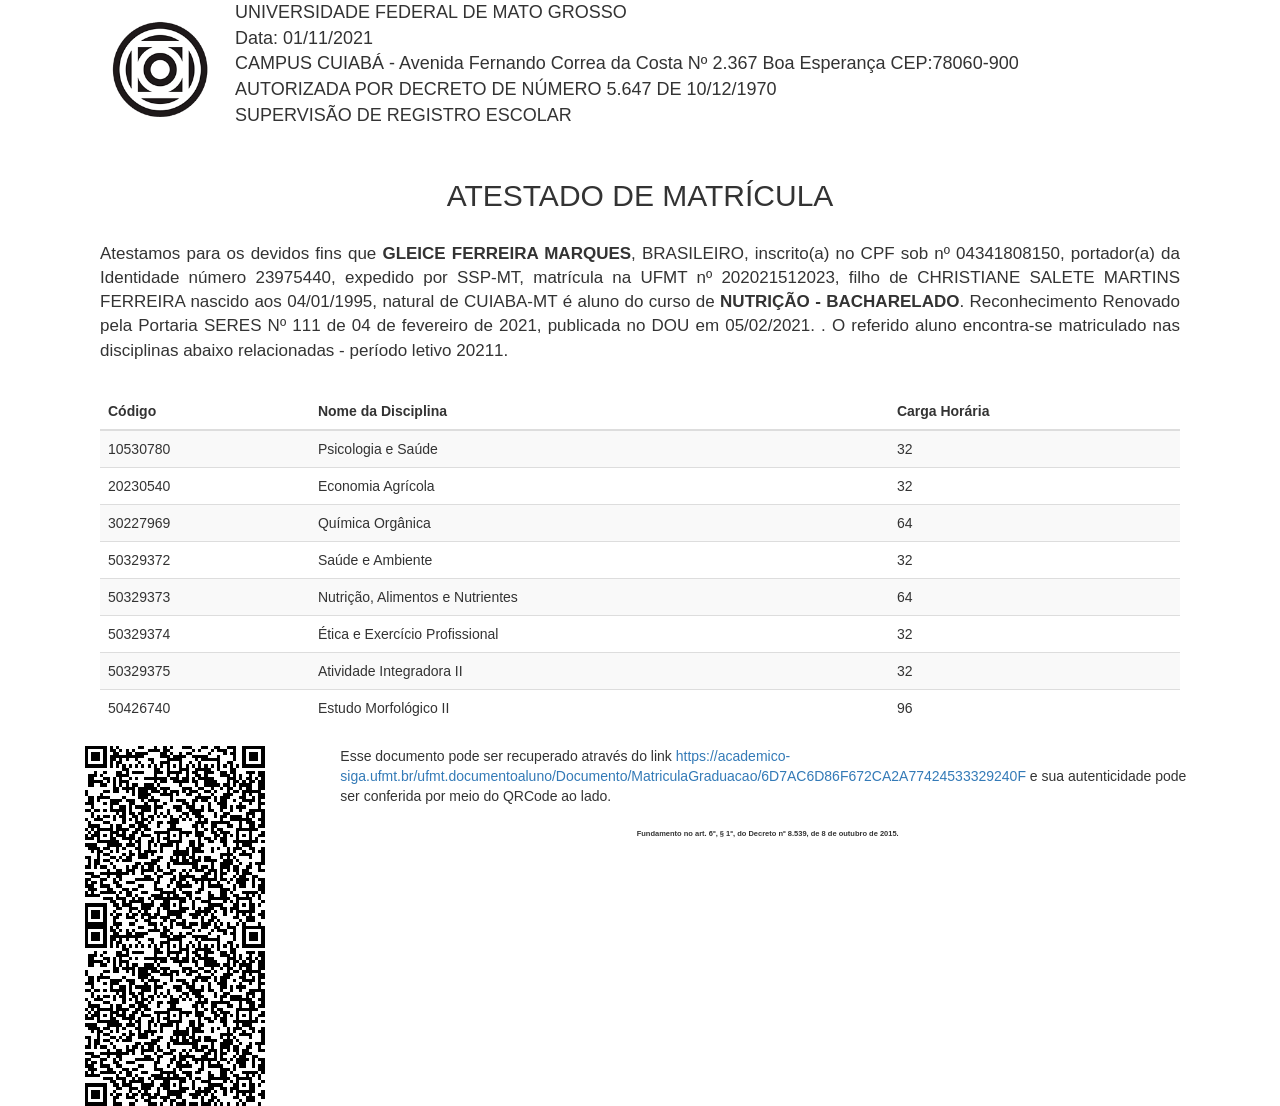
<file: ATESTADO DE MATRÍCULA.html>
<!DOCTYPE html>
<!-- saved from url=(0112)https://academico-siga.ufmt.br/ufmt.documentoaluno/Documento/MatriculaGraduacao/6D7AC6D86F672CA2A77424533329240F -->
<html lang="pt-br"><head><meta http-equiv="Content-Type" content="text/html; charset=UTF-8">
    
    <meta name="viewport" content="width=device-width, initial-scale=1.0">
    <link href="./ATESTADO DE MATRÍCULA_files/boot.css" rel="stylesheet">
    <link href="./ATESTADO DE MATRÍCULA_files/all.css" rel="stylesheet">
    <link rel="stylesheet" href="./ATESTADO DE MATRÍCULA_files/bootstrap.css">

    <script src="./ATESTADO DE MATRÍCULA_files/jquery.js.download" type="text/javascript"></script>
    <script src="./ATESTADO DE MATRÍCULA_files/bootstrap.js.download" type="text/javascript"></script>
    <script src="./ATESTADO DE MATRÍCULA_files/qrcode.js.download" type="text/javascript"></script>
    <title>ATESTADO DE MATRÍCULA</title>
<style type="text/css">:root topadblock, :root span[id^="ezoic-pub-ad-placeholder-"], :root input[onclick^="window.open('http://www.FriendlyDuck.com/"], :root img[alt^="Fuckbook"], :root iframe[src*="mellowads.com"], :root div[id^="zergnet-widget"], :root div[id^="traffective-ad-"], :root div[id^="taboola-stream-"], :root div[id^="sticky_ad_"], :root div[id^="rc-widget-"], :root div[id^="q1-adset-"], :root div[id^="proadszone-"], :root div[id^="lazyad-"], :root div[id^="gtm-ad-"], :root div[id^="ezoic-pub-ad-"], :root div[id^="dmRosAdWrapper"], :root div[id^="div-adtech-ad-"], :root div[id^="dfp-slot-"], :root div[id^="dfp-ad-"], :root div[id^="code_ads_"], :root div[id^="block-views-topheader-ad-block-"], :root div[id^="banner-ad-"], :root div[id^="advt-"], :root div[id^="advads_"], :root div[id^="ads300_600-widget"], :root input[onclick^="window.open('http://www.friendlyduck.com/"], :root div[id^="ads300_250-widget"], :root div[id^="ads300_100-widget"], :root div[id^="ads120_600-widget"], :root div[id^="adrotate_widgets-"], :root div[id^="adfox_"], :root div[id^="ad_script_"], :root div[id^="ad_rect_"], :root div[id^="ad_position_"], :root div[id^="ad-server-"], :root div[id^="ad-inserter-"], :root div[id^="ad-cid-"], :root div[id^="acm-ad-tag-"], :root div[id^="YFBMSN"], :root div[id^="ADV-SLOT-"], :root div[data-test-id="AdDisplayWrapper"], :root div[data-spotim-slot], :root div[data-role="sidebarAd"], :root div[data-native_ad], :root div[data-mediatype="advertising"], :root div[data-id-advertdfpconf], :root div[data-content="Advertisement"], :root div[data-adunit], :root div[data-adunit-path], :root div[data-adservice-param-tagid="contentad"], :root div[data-adname], :root div[data-ad-wrapper], :root div[data-ad-underplayer], :root div[data-ad-placeholder], :root div[class^="zn-sponsored-outbrain-"], :root div[class^="sp-adslot-"], :root div[class^="proadszone-"], :root div[class^="pane-google-admanager-"], :root div[class^="native-ad-"], :root div[class^="lifeOnwerAd"], :root div[class^="largeRectangleAd_"], :root div[class^="kiwiad-popup"], :root div[class^="kiwiad-desktop"], :root div[class^="index_adBeforeContent_"], :root div[class^="index_adAfterContent_"], :root div[class^="index__adWrapper"], :root div[class^="block-openx-"], :root div[class^="backfill-taboola-home-slot-"], :root div[class^="articleAdUnitMPU_"], :root div[class^="advertisement-desktop"], :root div[class^="adsbutt_wrapper_"], :root div[class^="ads-partner-"], :root div[class^="adbanner_"], :root div[class^="ad_position_"], :root div[class^="SponsoredAds"], :root div[class^="ResponsiveAd-"], :root div[class^="PreAd_"], :root div[class^="Display_displayAd"], :root div[class^="Directory__footerAds"], :root div[class^="BannerAd_"], :root div[class^="AdhesionAd_"], :root div[class^="Ad__bigBox"], :root div[class^="Ad__adContainer"], :root div[class^="AdSlot__container"], :root div[id^="divAdvAD_"], :root div[class^="ad_border_"], :root div[class^="AdItem-"], :root div[class^="AdEmbeded__AddWrapper"], :root span[data-component-type="s-ads-metrics"], :root div[class^="AdBannerWrapper-"], :root div[class*="_AdInArticle_"], :root div[class*="-storyBodyAd-"], :root div[data-subscript="Advertising"], :root div[class$="dealnews"] > .dealnews, :root div > [class][onclick*=".updateAnalyticsEvents"], :root display-ads, :root display-ad-component, :root bottomadblock, :root aside[id^="tn_ads_widget-"], :root aside[id^="adrotate_widgets-"], :root amp-ad-custom, :root a[target="_blank"][onmousedown="this.href^='http://paid.outbrain.com/network/redir?"], :root a[target="_blank"][href^="http://api.taboola.com/"], :root div[class^="BlockAdvert-"], :root a[src^="https://www.utherverse.com/net/"], :root a[onmousedown^="this.href='http://paid.outbrain.com/network/redir?"][target="_blank"] + .ob_source, :root a[onmousedown^="this.href='http://paid.outbrain.com/network/redir?"][target="_blank"], :root a[onclick*="//m.economictimes.com/etmack/click.htm"], :root a[href^="https://zononi.com/"], :root a[href^="https://www.what-sexdating.com/"], :root a[href^="https://www.vewwrmp.com/"], :root a[href^="https://www.spyoff.com/"], :root a[href^="https://www.sheetmusicplus.com/?aff_id="], :root a[href^="https://www.sheetmusicplus.com/"][href*="?aff_id="], :root a[href^="https://www.share-online.biz/affiliate/"], :root a[href^="https://www.securegfm.com/"], :root a[href^="https://www.rabbits.webcam/?id="], :root a[href^="https://www.purevpn.com/"][href*="&utm_source=aff-"], :root a[href^="https://www.privateinternetaccess.com/"] > img, :root a[href^="https://www.porngamesxxx.com/"][href*="?campaign="], :root a[href^="https://www.passeura.com/"], :root div[id^="amzn-assoc-ad"], :root a[href^="https://www.oboom.com/ref/"], :root div[itemtype="http://schema.org/WPAdBlock"], :root a[href^="https://www.nudeidols.com/cams/"], :root a[href^="https://www.mypornstarcams.com/landing/click/"], :root a[href^="https://www.kingsoffetish.com/tour?partner_id="], :root div[data-adzone], :root a[href^="https://www.iyalc.com/"], :root a[href^="https://www.goldenfrog.com/vyprvpn?offer_id="][href*="&aff_id="], :root a[href^="https://www.get-express-vpn.com/offer/"], :root a[href^="https://www.gambling-affiliation.com/cpc/"], :root a[href^="https://www.dollps.com/?track="], :root a[href^="https://www.clicktraceclick.com/"], :root a[href^="https://www.camsoda.com/enter.php?id="], :root a[href^="https://www.brazzersnetwork.com/landing/"], :root a[href^="https://www.bebi.com"], :root div[class^="pane-adsense-managed-"], :root a[href^="https://www.bang.com/?aff="], :root a[href^="https://www.awin1.com/cread.php?awinaffid="], :root a[href^="https://www.arthrozene.com/"][href*="?tid="], :root a[href^="https://weedzy.co.uk/"][href*="&utm_"], :root a[href^="https://vod09197d7.club/"], :root a[href^="https://vo2.qrlsx.com/"], :root a[href^="https://unreshiramor.com/"], :root a[href^="https://uncensored.game/"], :root div[id^="tms-ad-dfp-"], :root a[href^="http://c43a3cd8f99413891.com/"], :root a[href^="https://trust.zone/go/r.php?RID="], :root a[href^="https://trf.bannerator.com/"], :root a[href^="http://go.247traffic.com/"], :root a[href^="https://bestcond1tions.com/"], :root a[href^="https://trappist-1d.com/"], :root a[href^="https://tracking.truthfinder.com/?a="], :root a[href^="https://tracking.gitads.io/"], :root a[href^="https://go.xxxjmp.com/"], :root a[href^="https://tracking.avapartner.com/"], :root a[href^="https://track.wg-aff.com"], :root a[href^="https://track.ultravpn.com/"], :root a[href^="https://www.adultempire.com/"][href*="?partner_id="], :root a[href^="https://track.healthtrader.com/"], :root a[href^="https://track.clickmoi.xyz/"], :root a[href^="https://control.trafficfabrik.com/"], :root a[href^="https://track.52zxzh.com/"], :root a[href^="https://axdsz.pro/"], :root a[href^="https://tour.mrskin.com/"], :root a[href^="http://www.greenmangaming.com/?tap_a="], :root a[href^="https://tm-offers.gamingadult.com/"], :root a[href^="https://t.hrtyj.com/"], :root a[href^="https://syndication.optimizesrv.com/splash.php?"], :root a[href^="https://squren.com/rotator/?atomid="], :root a[href^="http://cdn3.adexprts.com/"], :root a[href^="https://spygasm.com/track?"], :root div[id^="ad-div-"], :root a[href^="https://secure.eveonline.com/ft/?aid="], :root a[href^="https://secure.bstlnk.com/"], :root div[class^="kiwi-ad-wrapper"], :root a[href^="https://rev.adsession.com/"], :root [href*=".trackmstr.com"], :root a[href^="https://refpasrasw.world/"], :root a[href^="https://mediaserver.entainpartners.com/renderBanner.do?"], :root a[href^="https://refpaexhil.top/"], :root a[href^="https://reachtrgt.com/"], :root AD-SLOT, :root a[href^="https://pubads.g.doubleclick.net/"], :root a[href^="https://prf.hn/click/"][href*="/camref:"] > img, :root a[href^="http://www.my-dirty-hobby.com/?sub="], :root a[href^="https://porndeals.com/?track="], :root a[href^="//go.onclasrv.com/"], :root a[href^="https://pcm.bannerator.com/"], :root a[href^="https://offerforge.net/"], :root a[href^="https://ndt5.net/"], :root div[id^="ad_head_celtra_"], :root a[href^="https://wittered-mainging.com/"], :root a[href^="https://t.grtyi.com/"], :root a[href^="https://myusenet.xyz/"], :root a[href^="https://my-movie.club/"], :root [href^="https://detachedbates.com/"], :root a[href^="https://mk-cdn.net/"], :root a[href^="https://mk-ads.com/"], :root a[href^="https://meet-sex-here.com/?u="], :root a[href^="https://medleyads.com/"], :root a[href^="https://mediaserver.gvcaffiliates.com/renderBanner.do?"], :root iframe[src^="https://tpc.googlesyndication.com/"], :root a[href*=".approvallamp.club/"], :root a[href^="https://a.bestcontentoperation.top/"], :root a[href^="https://landing1.brazzersnetwork.com"], :root a[href^="http://adrunnr.com/"], :root a[href^="https://landing.brazzersplus.com/"], :root a[href^="https://land.rk.com/landing/"], :root a[href^="http://ad.au.doubleclick.net/"], :root a[href^="https://k2s.cc/pr/"], :root a[href^="https://juicyads.in/"], :root a[href^="https://join.virtuallust3d.com/"], :root a[href^="http://www.uniblue.com/cm/"], :root a[href^="https://join.sexworld3d.com/track/"], :root a[href^="https://join.dreamsexworld.com/"], :root a[href^="https://track.effiliation.com/servlet/effi.redir?"], :root a[href^="https://iqoption.com/lp/mobile-partner/"][href*="?aff="], :root [href^="http://join.shemalepornstar.com/"], :root a[href^="https://incisivetrk.cvtr.io/click?"], :root a[href^="https://iactrivago.ampxdirect.com/"], :root [href*="https://www.jmbullion.com/gold/"], :root a[href^="https://iac.ampxdirect.com/"], :root a[href^="https://horny-pussies.com/tds"], :root a[href^="https://graizoah.com/"], :root a[href^="http://feedads.g.doubleclick.net/"], :root a[href^="https://redsittalvetoft.pro/"], :root a[href^="https://googleads.g.doubleclick.net/pcs/click"], :root a[href^="http://cdn.adstract.com/"], :root a[href^="https://gogoman.me/"], :root a[href^="https://go.xtbaffiliates.com/"], :root a[href^="https://go.strpjmp.com/"], :root a[href^="https://go.stripchat.com/"][href*="&campaignId="], :root a[href^="https://go.markets.com/visit/?bta="], :root a[href^="https://go.julrdr.com/"], :root a[href^="https://landing.brazzersnetwork.com/"], :root a[href^="https://go.hpyjmp.com/"], :root a[href^="https://go.goasrv.com/"], :root a[href^="https://adnetwrk.com/"], :root a[href^="https://go.gldrdr.com/"], :root a[href^="https://fleshlight.sjv.io/"], :root a[href^="https://go.etoro.com/"] > img, :root a[href^="https://go.currency.com/"], :root a[href^="https://track.afftck.com/"], :root a[href^="http://guideways.info/"], :root a[href^="https://go.cmrdr.com/"], :root a[href^="http://www.easydownloadnow.com/"], :root a[href^="https://go.alxbgo.com/"], :root a[href*=".inclk.com/"], :root a[href^="https://go.ad2up.com/"], :root a[href^="https://giftsale.co.uk/?utm_"], :root a[href^="https://get.surfshark.net/aff_c?"][href*="&aff_id="] > img, :root a[href^="https://fonts.fontplace9.com/"], :root a[href^="http://clkmon.com/adServe/"], :root a[href^="https://flirtaescopa.com/"], :root a[href^="https://fertilitycommand.com/"], :root a[href^="https://fakelay.com/"], :root a[href^="https://earandmarketing.com/"], :root [lazy-ad="leftthin_banner"], :root a[href^="https://dynamicadx.com/"], :root a[href^="https://djtcollectorclub.org/"][href*="?affiliate_id="], :root a[href^="https://tc.tradetracker.net/"] > img, :root a[href^="//srv.buysellads.com/"], :root a[href^="https://dianches-inchor.com/"], :root a[href^="https://creacdn.top-convert.com/"], :root iframe[src^="https://pagead2.googlesyndication.com/"], :root a[href^="https://retiremely.com/"], :root a[href^="https://cpmspace.com/"], :root a[href^="https://cpartner.bdswiss.com/"], :root a[href^="https://clicks.pipaffiliates.com/"], :root .commercial-unit-mobile-top > .v7hl4d, :root a[href^="https://click.plista.com/pets"], :root a[href^="https://chaturbate.xyz/"], :root a[href^="http://look.djfiln.com/"], :root a[href^="https://chaturbate.jjgirls.com/"][href*="?tour="], :root a[href^="https://chaturbate.com/in/?track="], :root a[href^="https://chaturbate.com/in/?tour="], :root a[href^="https://chaturbate.com/affiliates/"], :root [href*="wap4dollar.com/"], :root a[href^="https://mcdlks.com/"], :root a[href^="https://bs.serving-sys.com"], :root a[href^="https://blackorange.go2cloud.org/"], :root a[href^="https://go.hpyrdr.com/"], :root a[href^="https://billing.purevpn.com/aff.php"] > img, :root a[href^="https://affiliates.bet-at-home.com/processing/"], :root a[href^="https://ads.ad4game.com/"], :root a[href^="https://betway.com/"][href*="&a="], :root a[href^="http://www.linkbucks.com/referral/"], :root a[href^="https://azpresearch.club/"], :root a[href^="https://awptjmp.com/"], :root a[href^="http://www.fleshlight.com/"], :root a[href^="https://aweptjmp.com/"], :root a[href^="https://awentw.com/"], :root a[href^="https://albionsoftwares.com/"], :root a[href^="//postlnk.com/"], :root a[href^="https://affiliate.rusvpn.com/click.php?"], :root a[href^="https://affiliate.geekbuying.com/gkbaffiliate.php?"], :root a[href^="https://adultfriendfinder.com/go/page/landing"], :root a[href*="pussl3.com"], :root a[href^="https://adswick.com/"], :root ADS-RIGHT, :root a[href^="https://tracking.trackcasino.co/"], :root a[href^="https://adserver.adreactor.com/"], :root a[href^="https://land.brazzersnetwork.com/landing/"], :root a[href^="https://ads.leovegas.com/redirect.aspx?"], :root a[href^="https://t.hrtye.com/"], :root a[href^="https://ads.cdn.live/"], :root a[href^="https://ads.betfair.com/redirect.aspx?"], :root a[href^="https://refpaano.host/"], :root a[href^="https://meet-to-fuck.com/tds"], :root a[href^="https://adhealers.com/"], :root a[href^="http://servicegetbook.net/"], :root a[href^="https://bngpt.com/"], :root a[href^="http://clickandjoinyourgirl.com/"], :root a[href^="https://ad13.adfarm1.adition.com/"], :root a[href^="https://misspkl.com/"], :root a[href^="https://ad.zanox.com/ppc/"] > img, :root a[href^="https://static.fleshlight.com/images/banners/"], :root app-advertisement, :root a[href^="https://ad.doubleclick.net/"], :root a[href^="http://zevera.com/afi.html"], :root a[href^="http://go.oclaserver.com/"], :root a[href^="https://ad.atdmt.com/"], :root a[href^="https://cams.imagetwist.com/in/?track="], :root .trc_rbox .syndicatedItem, :root a[href^="https://aaucwbe.com/"], :root a[href^="https://a.bestcontentweb.top/"], :root a[href^="http://hyperlinksecure.com/go/"], :root a[href^="https://track.themadtrcker.com/"], :root a[href^="https://bullads.net/get/"], :root a[href^="http://down1oads.com/"], :root a[href^="http://yads.zedo.com/"], :root a[href^="http://xtgem.com/click?"], :root a[href^="https://ads.trafficpoizon.com/"], :root div[class^="local-feed-banner-ads"], :root a[href^="http://wxdownloadmanager.com/dl/"], :root a[href^="http://www.zergnet.com/i/"], :root a[href*=".clksite.com/"], :root a[href^="http://www.webtrackerplus.com/"], :root a[href^="http://www.usearchmedia.com/signup?"], :root a[href^="http://www.torntv-downloader.com/"], :root a[href^="http://www.tirerack.com/affiliates/"], :root a[href^="http://www.text-link-ads.com/"], :root a[href^="https://gghf.mobi/"], :root a[href^="http://www.terraclicks.com/"], :root a[href^="https://ads-for-free.com/click.php?"], :root a[href^="http://www.socialsex.com/"], :root a[href^="https://join.virtualtaboo.com/track/"], :root a[onmousedown^="this.href='https://paid.outbrain.com/network/redir?"][target="_blank"], :root [href^="https://awbbjmp.com/"], :root a[href^="http://www.sfippa.com/"], :root a[href^="http://www.xmediaserve.com/"], :root a[href^="http://www.sex.com/videos/?utm_"], :root a[href^="https://natour.naughtyamerica.com/track/"], :root a[href^="http://paid.outbrain.com/network/redir?"], :root a[href^="http://www.sex.com/?utm_"], :root a[href^="http://secure.signup-page.com/"], :root a[href^="http://www.quick-torrent.com/download.html?aff"], :root a[href^="http://www.plus500.com/?id="], :root a[href^="http://www.pinkvisualgames.com/?revid="], :root a[href^="https://trklvs.com/"], :root a[href^="http://www.paddypower.com/?AFF_ID="], :root a[href^="https://go.247traffic.com/"], :root a[href^="http://www.freefilesdownloader.com/"], :root a[href^="http://www.mysuperpharm.com/"], :root .trc_rbox_border_elm .syndicatedItem, :root a[href^="http://www.myfreepaysite.com/sfw_int.php?aid"], :root a[href^="http://www.myfreepaysite.com/sfw.php?aid"], :root a[href^="http://www.mrskin.com/tour"], :root a[href^="http://bcntrack.com/"], :root a[href^="http://www.securegfm.com/"], :root a[href^="http://www.liversely.net/"], :root a[href^="https://partners.fxoro.com/click.php?"], :root [href*="//trackmstr.com"], :root [href*="prayuserparka.com/"], :root a[href^="http://www.idownloadplay.com/"], :root a[href^="http://www.hitcpm.com/"], :root a[href^="http://fusionads.net"], :root a[href^="http://www.hibids10.com/"], :root div[class^="awpcp-random-ads"], :root [href*="//securesafemembers.com"], :root a[href^="http://www.graboid.com/affiliates/"], :root a[href^="http://www.gamebookers.com/cgi-bin/intro.cgi?"], :root div[id^="div_openx_ad_"], :root a[href^="http://www.friendlyquacks.com/"], :root a[href^="https://www.financeads.net/tc.php?"], :root a[href*=".tfaln.com/"], :root a[href^="http://www.friendlyduck.com/AF_"], :root a[href^="https://content.oneindia.com/www/delivery/"], :root a[href^="http://www.fpcTraffic2.com/blind/in.cgi?"], :root a[href^="http://www.flashx.tv/downloadthis"], :root .trc_rbox_div a[target="_blank"][href^="http://tab"], :root a[href^="https://americafirstpolls.com/"], :root a[href^="http://clickserv.sitescout.com/"], :root a[href^="http://www.firstload.de/affiliate/"], :root a[href^="http://www.twinplan.com/AF_"], :root a[href^="http://www.fducks.com/"], :root a[href^="http://www.duckssolutions.com/"], :root a[href^="https://torrentsafeguard.com/?aid="], :root a[href^="https://offers.refchamp.com/"], :root a[href^="https://go.trkclick2.com/"], :root a[href^="https://www.mrskin.com/account/"], :root a[href^="http://www.duckcash.eu/"], :root a[href^="http://go.seomojo.com/tracking202/"], :root a[href^="http://www.downloadweb.org/"], :root a[href^="http://www.down1oads.com/"], :root a[href^="http://www.dealcent.com/register.php?affid="], :root a[href^="http://www.clkads.com/adServe/"], :root a[href^="https://track.interactivegf.com/"], :root div[class^="adpubs-"], :root a[href*="deliver.trafficfabrik.com"], :root a[href^="http://www.cash-duck.com/"], :root a[href^="https://aff-ads.stickywilds.com/"], :root a[href^="http://www.bitlord.me/share/"], :root .grid > .container > #aside-promotion, :root a[href^="http://www.babylon.com/welcome/index?affID"], :root a[onmousedown^="this.href='/wp-content/embed-ad-content/"], :root a[href^="http://popup.taboola.com/"], :root a[href^="//adbit.co/?a=Advertise&"], :root a[href^="https://fast-redirecting.com/"], :root a[href^="https://bluedelivery.pro/"], :root [href^="http://join.michelle-austin.com/"], :root a[href^="http://www.sexgangsters.com/?pid="], :root a[href^="http://www.amazon.co.uk/exec/obidos/external-search?"], :root a[href^="http://www.afgr2.com/"], :root a[href^="http://c.jumia.io/"], :root a[href^="http://www.affiliates1128.com/processing/"], :root a[href^="http://go.ad2up.com/"], :root a[href^="https://badoinkvr.com/"], :root a[href*="/adServe/banners?"], :root a[href^="http://www.adxpansion.com"], :root a[href^="http://www.ragazzeinvendita.com/?rcid="], :root a[href^="http://www.adultdvdempire.com/?partner_id="][href*="&utm_"], :root .plistaList > .itemLinkPET, :root a[href^="http://www.adbrite.com/mb/commerce/purchase_form.php?"], :root a[href^="http://www.TwinPlan.com/AF_"], :root a[href^="https://www.googleadservices.com/pagead/aclk?"], :root a[href^="http://www.1clickdownloader.com/"], :root a[href^="http://www.123-reg.co.uk/affiliate2.cgi"], :root div[itemtype="http://www.schema.org/WPAdBlock"], :root a[href^="http://wopertific.info/"], :root a[href^="http://bodelen.com/"], :root a[href^="http://wgpartner.com/"], :root a[href^="http://web.adblade.com/"], :root a[href^="https://go.onclasrv.com/"], :root a[href^="http://wct.link/"], :root a[href^="http://us.marketgid.com"], :root a[href^="http://ul.to/ref/"], :root a[href^="http://ucam.xxx/?utm_"], :root a[href^="http://traffic.tc-clicks.com/"], :root a[href^="http://www.liutilities.com/"], :root a[href^="http://www.dl-provider.com/search/"], :root a[href^="http://tc.tradetracker.net/"] > img, :root a[href^="http://tracking.deltamediallc.com/"], :root div[aria-label="Ads"], :root a[href^="http://axdsz.pro/"], :root a[href^="https://go.ebrokerserve.com/"], :root a[href^="http://galleries.securewebsiteaccess.com/"], :root a[href^="http://stateresolver.link/"], :root a[href^="http://sharesuper.info/"], :root a[href^="https://awecrptjmp.com/"], :root a[href^="http://server.cpmstar.com/click.aspx?poolid="], :root a[href^="http://see.kmisln.com/"], :root a[href^="//db52cc91beabf7e8.com/"], :root a[href^="https://go.nordvpn.net/aff"] > img, :root a[href^="http://secure.vivid.com/track/"], :root a[href^="http://www.downloadthesefiles.com/"], :root a[href^="http://secure.cbdpure.com/aff/"], :root a[href*="?adlivk="][href*="&refer="], :root a[href^="//look.djfiln.com/"], :root a[href^="http://searchtabnew.com/"], :root aside[id^="advads_ad_widget-"], :root a[href^="http://lp.ezdownloadpro.info/"], :root a[href^="http://uploaded.net/ref/"], :root a[href^="https://www.nutaku.net/signup/landing/"], :root a[href^="http://s9kkremkr0.com/"], :root a[href^="http://azmobilestore.co/"], :root a[href^="http://s5prou7ulr.com/"], :root a[href^="http://rs-stripe.wsj.com/stripe/redirect"], :root a[href^="https://easygamepromo.com/ef/custom_affiliate/"], :root a[href^="http://record.betsafe.com/"], :root a[href*="a2g-secure.com"], :root a[href^="https://iqbroker.com/"][href*="?aff="], :root a[href^="http://buysellads.com/"], :root a[href^="http://reallygoodlink.freehookupaffair.com/"], :root a[href^="https://bnsjb1ab1e.com/"], :root a[href^="//oardilin.com/"], :root a[href^="http://pwrads.net/"], :root a[href^="http://promos.bwin.com/"], :root a[data-redirect^="https://paid.outbrain.com/network/redir?"], :root a[href^="http://play4k.co/"], :root a[href*="//ezofferz.com/"], :root a[href^="https://dltags.com/"], :root a[href^="http://onclickads.net/"], :root a[href^="https://ttf.trmobc.com/"], :root a[href^="http://n.admagnet.net/"], :root a[href^="//awejmp.com/"], :root a[href^="http://mob1ledev1ces.com/"], :root a[href^="http://mmo123.co/"], :root a[href^="http://media.paddypower.com/redirect.aspx?"], :root a[href^="http://allaptair.club/"], :root [href*=".engine.adglare.net/"], :root a[href^="https://track.trkinator.com/"], :root div[id^="ad-position-"], :root a[data-redirect^="this.href='http://paid.outbrain.com/network/redir?"], :root a[href^="http://liversely.com/"], :root a[href^="http://keep2share.cc/pr/"], :root a[href^="https://gamescarousel.com/"], :root a[href^="http://istri.it/?"], :root a[href^="http://www.fbooksluts.com/"], :root a[href^="http://www.cdjapan.co.jp/aff/click.cgi/"], :root a[href*="//ridingintractable.com/"], :root a[href^="http://c.actiondesk.com/"], :root a[href^="http://intent.bingads.com/"], :root a[href^="https://intrev.co/"], :root a[href^="http://https://www.get-express-vpn.com/offer/"], :root a[href^="//voyeurhit.com/cs/"], :root [href*=".go2page.net"], :root a[href^="http://hd-plugins.com/download/"], :root a[href^="http://greensmoke.com/"], :root a[href^="https://look.utndln.com/"], :root a[href^="//5e1fcb75b6d662d.com/"], :root a[href^="http://googleads.g.doubleclick.net/pcs/click"], :root .nrelate .nr_partner, :root a[href^="http://go.xtbaffiliates.com/"], :root a[href*=".purple6401.com/"], :root a[href^="https://oackoubs.com/"], :root a[href^="http://install.securewebsiteaccess.com/"], :root a[href^="http://www.revenuehits.com/"], :root a[href^="http://go.mobisla.com/"], :root a[href^="https://ads.planetwin365affiliate.com/redirect.aspx?"], :root a[href^="http://g1.v.fwmrm.net/ad/"], :root a[href^="http://imads.integral-marketing.com/"], :root a[href^="http://freesoftwarelive.com/"], :root a[href^="http://adtrackone.eu/"], :root span[title="Ads by Google"], :root a[href^="http://finaljuyu.com/"], :root a[href^="https://www.im88trk.com/"], :root a[href^="http://ffxitrack.com/"], :root a[href^="http://t.wowtrk.com/"], :root a[href^="//syndication.dynsrvtbg.com/splash.php?"], :root a[href^="http://extra.bet365.com/"][href*="?affiliate="], :root a[href^="http://ethfw0370q.com/"], :root a[href^="https://tracking.comfortclick.eu/"], :root [id^="bunyad_ads_"], :root a[href^="http://elitefuckbook.com/"], :root a[href^="http://eclkmpsa.com/"], :root a[href^="http://earandmarketing.com/"], :root a[href*=".mfroute.com/"], :root #content > #center > .dose > .dosesingle, :root a[href^="http://campaign.bharatmatrimony.com/track/"], :root a[href*="3wr110.xyz/"], :root a[href^="http://d2.zedo.com/"], :root a[href^="http://codec.codecm.com/"], :root a[href^="https://paid.outbrain.com/network/redir?"], :root a[href^="http://www.downloadplayer1.com/"], :root a[href^="http://clicks.binarypromos.com/"], :root a[href^="https://dediseedbox.com/clients/aff.php?"], :root [href^="/ucmini.php"], :root a[href^="http://www.wantstraffic.com/"], :root a[href^="http://track.afcpatrk.com/"], :root a[href^="http://databass.info/"], :root div[data-test-id="AdBannerWrapper"], :root div[class^="AdCard_"], :root a[href^="http://www.urmediazone.com/signup"], :root a[href^="http://click.plista.com/pets"], :root a[href^="http://chaturbate.com/affiliates/"], :root [href^="https://secure.bmtmicro.com/servlets/"], :root a[href^="http://amzn.to/"] > img[src^="data"], :root a[href^="http://bs.serving-sys.com/"], :root a[href^="http://cpaway.afftrack.com/"], :root a[href^="http://cdn.adsrvmedia.net/"], :root [lazy-ad="top_banner"], :root a[href^="http://360ads.go2cloud.org/"], :root a[href^="http://dftrck.com/"], :root a[href^="http://casino-x.com/?partner"], :root a[href^="https://meet-sexhere.com/"], :root a[href^="http://record.sportsbetaffiliates.com.au/"], :root a[href^="http://campeeks.com/"][href*="&utm_"], :root a[href^="http://download-performance.com/"], :root a[href^="http://www.on2url.com/app/adtrack.asp"], :root #\5f _nq__hh[style="display:block!important"], :root [href^="https://affect3dnetwork.com/track/"], :root div[class^="index_displayAd_"], :root a[href^="http://adultgames.xxx/"], :root a[href^="https://s.zlink2.com/"], :root a[href^="http://semi-cod.com/clicks/"], :root a[href*="//bongacams4.com/track?"], :root a[href^="http://campaign.bharatmatrimony.com/cbstrack/"], :root a[href^="http://www.seekbang.com/cs/"], :root a[href^="http://syndication.exoclick.com/"], :root a[href^="http://k2s.cc/pr/"], :root [src*="https://cdn.cloudimagesb.com/"], :root a[href^="http://bluehost.com/track/"], :root div[id^="vuukle-ad-"], :root a[href^="http://betahit.click/"], :root a[href^="https://torguard.net/aff.php"] > img, :root a[href^="http://bestorican.com/"], :root a[href^="http://bcp.crwdcntrl.net/"], :root a[href^="http://bc.vc/?r="], :root a[href^="https://windscribe.com/promo/"], :root a[href^="http://farm.plista.com/pets"], :root a[href^="https://leg.xyz/?track="], :root a[href^="http://affiliate.glbtracker.com/"], :root a[href^="https://transfer.xe.com/signup/track/redirect?"], :root a[href^="http://anonymous-net.com/"], :root aside[itemtype="https://schema.org/WPAdBlock"], :root a[href^="https://watchmygirlfriend.tv/"], :root a[href^="https://ovb.im/"], :root a[href^="http://hotcandyland.com/partner/"], :root a[href^="http://affiliates.thrixxx.com/"], :root #atvcap + #tvcap > .mnr-c > .commercial-unit-mobile-top, :root a[href*="/adrotate-out.php?"], :root a[href^="http://affiliates.lifeselector.com/"], :root a[href^="http://affiliate.coral.co.uk/processing/"], :root a[href^="http://aff.ironsocket.com/"], :root div[id^="drudge-column-ads-"], :root a[href*="//bongacams10.com/track?"], :root a[href^="http://tour.mrskin.com/"], :root [src^="/Redirect.a2b?"], :root a[href^="http://linksnappy.com/?ref="], :root ad-desktop-sidebar, :root [id*="MGWrap"], :root a[href^="http://9amq5z4y1y.com/"], :root a[href^="http://adtrack123.pl/"], :root a[href^="http://adsrv.keycaptcha.com"], :root a[href^="http://deloplen.com/afu.php?zoneid="], :root div[class^="StickyHeroAdWrapper-"], :root a[href^="http://cwcams.com/landing/click/"], :root a[href^="http://ads.betfair.com/redirect.aspx?"], :root a[href^="https://www.mrskin.com/tour"], :root a[href^="http://adserver.adtech.de/"], :root a[href^="http://adserver.adreactor.com/"], :root a[href^="http://ads.sprintrade.com/"], :root a[data-redirect^="http://click.plista.com/pets"], :root .section-subheader > .section-hotel-prices-header, :root a[href^="http://landingpagegenius.com/"], :root [href^="https://click2cvs.com/"], :root a[href^="http://ads.expekt.com/affiliates/"], :root a[href^="http://reallygoodlink.extremefreegames.com/"], :root a[href^="http://adlev.neodatagroup.com/"], :root [href*="//mclick.net"], :root a[href^="http://adclick.g.doubleclick.net/"], :root a[href^="http://www.sex.com/pics/?utm_"], :root a[href^="http://vo2.qrlsx.com/"], :root [href^="https://stvkr.com/"], :root a[href^="http://engine.newsmaxfeednetwork.com/"], :root a[href^="http://ad.yieldmanager.com/"], :root [href^="http://homemoviestube.com/"], :root a[href^="http://ad.doubleclick.net/"], :root a[href^="http://websitedhoome.com/"], :root a[href^="https://clickadilla.com/"], :root .ob_container .item-container-obpd, :root a[href*=".directtl.xyz/"], :root a[href^="http://www.adskeeper.co.uk/"], :root a[href^="http://ad-emea.doubleclick.net/"], :root a[href^="http://srvpub.com/"], :root [data-dynamic-ads], :root a[href^="http://a.adquantix.com/"], :root a[href^="http://NowDownloadAll.com"], :root a[href^="http://1phads.com/"], :root a[href^="https://ismlks.com/"], :root a[href^="//zenhppyad.com/"], :root a[href^="https://www.sugarinstant.com/?partner_id="], :root a[href^="//z6naousb.com/"], :root a[href^="//www.pd-news.com/"], :root div[id^="ads250_250-widget"], :root [href^="https://go.astutelinks.com/"], :root [href*=".doubleclick-net.com"], :root a[href^="//www.mgid.com/"], :root a[href^="http://lp.ncdownloader.com/"], :root a[href^="//pubads.g.doubleclick.net/"], :root a[href^="http://www.ducksnetwork.com/"], :root a[href^="http://3wr110.net/"], :root #topstuff > #tads, :root a[href*=".bang.com/"][href*="&aff="], :root a[data-widget-outbrain-redirect^="http://paid.outbrain.com/network/redir?"], :root a[href^="http://join3.bannedsextapes.com/track/"], :root [href^="http://join.shemalesfromhell.com/"], :root a[href^="https://www.travelzoo.com/oascampaignclick/"], :root a[href^="https://see.kmisln.com/"], :root [src^="//adtorio.com/"], :root a[href^="http://refer.webhostingbuzz.com/"], :root a[href^="//nlkdom.com/"], :root a[href^="//medleyads.com/spot/"], :root [href^="https://mylead.global/stl/"] > img, :root a[href^="https://ilovemyfreedoms.com/"][href*="?affiliate_id="], :root [href*=".afftracks.online/"], :root div[class^="Component-dfp-"], :root a[href^="//healthaffiliate.center/"], :root [onclick*="content.ad/"], :root a[href^="https://clixtrac.com/"], :root a[href^="//88d7b6aa44fb8eb.com/"], :root a[href^="http://go.fpmarkets.com/"], :root a[href^="//00ae8b5a9c1d597.com/"], :root [href^="http://join.ts-dominopresley.com/"], :root a[href^=".vddfe.club/"], :root [href^="/ucdownloader.php"], :root a[href^="https://awejmp.com/"], :root [href*="//go2page.net"], :root a[href^=" http://www.sex.com/"][href*="&utm_"], :root a[href^="https://fileboom.me/pr/"], :root a[href^="http://marketgid.com"], :root [href^="https://mysbitl.com"], :root a[href*="onclkds."], :root a[href^="https://adclick.g.doubleclick.net/"], :root a[href*=".intab.fun/"], :root a[href*="get-express-vpn.xyz"], :root a[href^="https://prf.hn/click/"][href*="/creativeref:"] > img, :root a[href^="http://www.adultempire.com/unlimited/promo?"][href*="&partner_id="], :root a[href*="=adscript"], :root a[href*="=Adtracker"], :root a[href^="https://trusted-click-host.com/"], :root a[href^="https://members.linkifier.com/public/affiliateLanding?refCode="], :root a[href^="https://jmp.awempire.com/"], :root [href^="https://wct.link/"], :root a[href^="https://track.totalav.com/"], :root a[href^="http://ad-apac.doubleclick.net/"], :root a[href*="/servlet/click/zone?"], :root a[href^="http://track.trkvluum.com/"], :root a[href^="https://www.chngtrack.com/"], :root a[href*="=exoclick"], :root a[href^="http://www.firstclass-download.com/"], :root a[href*="//bongacams7.com/track?"], :root FBS-AD, :root a[href*="//bongacams5.com/track?"], :root a[href^="http://k2s.cc/code/"], :root a[href*="//bongacams2.com/track?"], :root a[href^="//4f6b2af479d337cf.com/"], :root [href*="//doubleclick-net.com"], :root div[id^="advads-"], :root a[href^="http://www.myfreecams.com/?co_id="][href*="&track="], :root a[href^="https://track.afcpatrk.com/"], :root a[href*=".ad-center.com/"], :root a[href*=".udncoeln.com/"], :root a[href^="https://a.bestcontentfood.top/"], :root #ads > .dose > .dosesingle, :root .commercial-unit-mobile-top .jackpot-main-content-container > .UpgKEd + .nZZLFc > div > .vci, :root a[href*="delivery.trafficfabrik.com"], :root .trc_rbox_div .syndicatedItem, :root a[href^="http://www.streamate.com/exports/"], :root [href^="https://traffserve.com/"], :root [href*="maskip.co/"], :root div[class$="_b-ad-main"], :root a[href*=".trck5.com/"], :root a[href*=".qertewrt.com/"], :root .ob-widget > .ob-first.ob-widget-section, :root a[href*=".smartadserver.com"], :root a[href^="http://z1.zedo.com/"], :root a[href*=".irtyc.com/"], :root div[id^="div_ad_stack_"], :root a[href*=".ichlnk.com/"], :root a[href^="https://uncensored3d.com/"], :root a[href^="http://adf.ly/?id="], :root a[href^="https://usenetxs.website/"], :root a[href^="http://pokershibes.com/index.php?ref="], :root a[href^="http://api.content.ad/"], :root a[href*=".clkcln.com/"], :root [data-ad-manager-id], :root div[class^="adUnit_"], :root a[href^="https://deliver.tf2www.com/"], :root a[href^="http://spygasm.com/track?"], :root .ob_dual_right > .ob_ads_header ~ .odb_div, :root [src*="//www.dianomi.com/smartads.epl"], :root a[href*=".adk2x.com/"], :root a[href^="http://www.friendlyadvertisements.com/"], :root a[href^="http://www.firstload.com/affiliate/"], :root a[href^="http://duckcash.eu/"], :root a[href^="http://www.mobileandinternetadvertising.com/"], :root [href^="https://join.playboyplus.com/track/"], :root a[data-url^="http://paid.outbrain.com/network/redir?"] + .author, :root [href^="https://www.reimageplus.com/"], :root div[id^="cns_ads_"], :root a[data-obtrack^="http://paid.outbrain.com/network/redir?"], :root a[href^="https://prf.hn/click/"][href*="/adref:"] > img, :root a[href^="http://enter.anabolic.com/track/"], :root a[data-nvp*="'trafficUrl':'https://paid.outbrain.com/network/redir?"], :root a[href^="http://a63t9o1azf.com/"], :root a[href*=".axdsz.pro/"], :root a[href^="http://www.badoink.com/go.php?"], :root a[class="RBAd"], :root a[href^="http://banners.victor.com/processing/"], :root [href^="http://raboninco.com/"], :root a[href^="http://www.getyourguide.com/?partner_id="], :root [onclick^="window.open('https://www.brazzersnetwork.com/landing/"], :root [href^="http://join.rodneymoore.com/"], :root [id*="MarketGid"], :root a[href^="http://espn.zlbu.net/"], :root a[href^="http://admrotate.iplayer.org/"], :root a[href^="https://scurewall.co/"], :root div[class*="_browserAdOuterContainer_"], :root [name^="google_ads_iframe"], :root a[href^="http://fsoft4down.com/"], :root a[href*="ad2upapp.com/"], :root a[href*=".fwd28.com/"], :root [lazy-ad="leftbottom_banner"], :root dile-cookies-consent, :root [id^="div-gpt-ad"], :root a[href^="https://playuhd.host/"], :root [href^="https://go.affiliatexe.com/"], :root a[href^="http://mgid.com/"], :root a[href*=".adsrv.eacdn.com/"] > img, :root [href^="https://ptwmjmp.com/"], :root [href*="//etracking.pro"], :root a[href^="http://www.fonts.com/BannerScript/"], :root a[href^="http://c.ketads.com/"], :root a[href^="http://6kup12tgxx.com/"], :root [href^="https://freecourseweb.com/"] > .sitefriend, :root [href^="https://www.hostg.xyz/aff_c"] > img, :root [href*="//trackout.business"], :root [href^="https://veepn.g2afse.com/"], :root a[href^="https://syndication.exoclick.com/splash.php?"], :root a[data-oburl^="http://paid.outbrain.com/network/redir?"], :root a[href^="http://refpa.top/"], :root a[href*="//bongacams.com/track?"], :root a[href^="https://servedbyadbutler.com/"], :root a[href^="https://www.bet365.com/"][href*="affiliate="], :root a[href^="https://mob1ledev1ces.com/"], :root a[data-redirect^="http://paid.outbrain.com/network/redir?"], :root a[href^="https://promo-bc.com/"], :root a[href^="https://explore.findanswersnow.net/"], :root [id^="adframe_wrap_"], :root div[jsdata*="CarouselPLA-"][data-id^="CarouselPLA-"], :root a[href^="https://go.trackitalltheway.com/"], :root [data-template-type="nativead"], :root [href^="https://track.fiverr.com/visit/"] > img, :root a[href^="https://traffic.bannerator.com/"], :root [href^="https://shiftnetwork.infusionsoft.com/go/"] > img, :root a[href^="http://www.roboform.com/php/land.php"], :root div[id^="yandex_ad"], :root a[href^="https://www.pornhat.com/"][rel="nofollow"], :root a[href^="https://www.hotgirls4fuck.com/"], :root a[href*=".frtyl.com/"], :root a[href^="http://y1jxiqds7v.com/"], :root [href^="https://online-protection-now.com/"], :root a[href^="http://refpaano.host/"], :root a[href*="/cmd.php?ad="], :root a[href^="http://online.ladbrokes.com/promoRedirect?"], :root a[href^="//mob1ledev1ces.com/"], :root [href^="https://go.4rabettraff.com/"], :root a[href^="https://delivery.porn.com/"], :root a[href^="https://www.firstload.com/affiliate/"], :root .trc_related_container div[data-item-syndicated="true"], :root a[href^="http://liversely.net/"], :root a[href^="http://www.coiwqe.site/"], :root iframe[id^="google_ads_frame"], :root a[href^="http://www.bet365.com/"][href*="affiliate="], :root a[href^="http://www.bluehost.com/track/"] > img, :root a[data-url^="http://paid.outbrain.com/network/redir?"], :root a[href^="https://www.popads.net/users/"], :root a[href^="http://www.advcashpro.com/aff/"], :root a[href^="http://adultfriendfinder.com/p/register.cgi?pid="], :root [class*="-slot_ad-placements-"], :root a[href^="https://keep2share.cc/pr/"], :root a[href^="https://msecure117.com/"], :root [href^="http://stvkr.com/"], :root a[href^="http://secure.hostgator.com/~affiliat/"], :root [onclick^="window.open('http://adultfriendfinder.com/search/"], :root [onclick^="window.open('window.open('//delivery.trafficfabrik.com/"], :root [href^="/admdownload.php"], :root iframe[src^="http://ad.yieldmanager.com/"], :root a[href^="http://pubads.g.doubleclick.net/"], :root a[href^="https://porntubemate.com/"], :root a[href^="http://www.gfrevenge.com/landing/"], :root a[href^="http://45eijvhgj2.com/"], :root a[href^="http://hpn.houzz.com/"], :root div[id^="ad_bigbox_"], :root #content > #right > .dose > .dosesingle, :root a[href^="http://9nl.es/"], :root a[href^="https://deliver.ptgncdn.com/"], :root a[href^="http://latestdownloads.net/download.php?"], :root [href^="https://www.targetingpartner.com/"], :root a[href^="http://see-work.info/"], :root a[href*=".orange2258.com/"], :root #taw > .med + div > #tvcap > .mnr-c:not(.qs-ic) > .commercial-unit-mobile-top, :root .plista_widget_belowArticleRelaunch_item[data-type="pet"], :root a[data-oburl^="https://paid.outbrain.com/network/redir?"], :root a[href^="http://affiliates.score-affiliates.com/"], :root a[href^="https://wantopticalfreelance.com/"], :root [href^="/ucdownload.php"], :root [id^="ad-wrap-"], :root div[id^="ad-gpt-"], :root a[href^="http://pan.adraccoon.com?"], :root div[data-contentexchange-widget], :root [href^="http://www.star-clicks.com/"], :root [href^="http://join.hardcoreshemalevideo.com/"], :root a[href^="http://ads2.williamhill.com/redirect.aspx?"], :root a[href*=".xromp.com/landing/click/"], :root a[href^="http://www.download-provider.org/"], :root a[href^="https://10dfkuvbdkfv.club/"], :root AD-TRIPLE-BOX, :root [class^="Ad-adContainer"], :root a[href^="https://freeadult.games/"], :root a[href^="http://adserving.unibet.com/"], :root [id*="ScriptRoot"], :root a[href^="http://fileboom.me/pr/"], :root a[href*=".trust.zone"], :root a[href^="https://adsrv4k.com/"], :root a[href^="http://trk.mdrtrck.com/"], :root [href^="https://shrugartisticelder.com"], :root [href^="https://refpahrwzjlv.top/"], :root a[href^="http://czotra-32.com/"], :root a[href^="http://click.payserve.com/"], :root a[href^="http://serve.williamhill.com/promoRedirect?"], :root [class*="__adspot-title-container"], :root a[href*="n47adshostnet.com/"], :root a[href*=".cfm?fp="][href*="&prvtof="], :root [href*=".mclick.net"], :root [href*=".grtya.com/"], :root a[href^="http://tezfiles.com/pr/"], :root div[class^="Ad__container"], :root a[href^="http://adprovider.adlure.net/"], :root a[id^="ads_banner_"], :root a[href^="http://findersocket.com/"], :root a[href^="https://porngames.adult/?SID="], :root div[id^="adspot-"], :root #\5f _admvnlb_modal_container, :root a[href^="http://www.streamtunerhd.com/signup?"], :root div[class^="hp-ad-rect-"], :root a[href^="http://dwn.pushtraffic.net/"], :root a[href$="/vghd.shtml"], :root div[id^="crt-"][style], :root a[href^="http://igromir.info/"], :root div[id^="div-ads-"], :root a[onmousedown^="this.href='https://paid.outbrain.com/network/redir?"][target="_blank"] + .ob_source, :root a[href^="http://at.atwola.com/"], :root a[href^="https://www.g4mz.com/"], :root a[href^="http://webgirlz.online/landing/"], :root [href*="cadsecs.com/"], :root a[href*=".opskln.com/"], :root a[href^="http://xads.zedo.com/"], :root [class^="div-gpt-ad"], :root [class*="auto-bottom-advertising-"], :root a[href^="https://t.mobtya.com/"], :root a[href^="https://www.adxtro.com/"], :root [class*="__adv-block"], :root a[href^="https://farm.plista.com/pets"], :root a[href*=".red90121.com/"], :root a[href^="http://www.afgr3.com/"], :root [ad-id^="googlead"], :root [href^="https://rapidgator.net/article/premium/ref/"], :root [href^="https://bulletprofitsmartlink.com/"], :root [href^="https://join3.bannedsextapes.com"], :root [href^="https://join.girlsoutwest.com/"], :root a[href^="http://taboola-"][href*="/redirect.php?app.type="], :root a[href^="http://www.menaon.com/installs/"], :root a[href^="https://financeads.net/tc.php?"], :root .commercial-unit-mobile-top .jackpot-main-content-container > .UpgKEd + .nZZLFc > .vci, :root a[href^="https://www.oneclickroot.com/?tap_a="] > img, :root a[href^="//porngames.adult/?SID="], :root DFP-AD, :root a[href^="https://mmwebhandler.aff-online.com/"], :root [href^="https://r.kraken.com/"], :root a[href^="http://www.pinkvisualpad.com/?revid="], :root a[href^="https://www.friendlyduck.com/AF_"], :root [href^="http://advertisesimple.info/"], :root [lazy-ad="lefttop_banner"], :root a[href^="https://a.adtng.com/"], :root a[href^="http://static.fleshlight.com/images/banners/"], :root a[href^="https://www.adskeeper.co.uk/"], :root [href^="https://www.highrevenuecpm.com"], :root a[href^="https://secure.cbdpure.com/aff/"], :root AMP-AD, :root a[href^="https://syndication.dynsrvtbg.com/splash.php?"], :root [href^="http://join.trannies-fuck.com/"], :root a[href^="http://aflrm.com/"], :root div[id^="google_dfp_"], :root [href*="get-download.club/"], :root [href^="https://www.xvbelink.com/"], :root a[href^="http://affiliates.pinnaclesports.com/processing/"], :root #header + #content > #left > #rlblock_left, :root a[href^="http://partners.etoro.com/"], :root [id^="google_ads_iframe"], :root .vid-present > .van_vid_carousel__padding, :root a[href^="http://goldmoney.com/?gmrefcode="], :root a[href^="http://papi.mynativeplatform.com:80/pub2/"], :root LEADERBOARD-AD, :root .plistaList > .plista_widget_underArticle_item[data-type="pet"], :root [href^="http://join.shemale.xxx/"], :root a[href^="https://www.oboom.com/ad/"], :root [href*=".adcampo.com/"], :root [href^="https://pulsetrack.biz/"], :root a[href^="https://trackjs.com/?utm_source"], :root AFS-AD, :root a[href^="https://secure.starsaffiliateclub.com/C.ashx?"], :root .trc_rbox_div .syndicatedItemUB, :root [href*=".xiloy.site/"], :root [src^="http://api.lanistaads.com/ServeAd?"], :root a[href^="http://webtrackerplus.com/"], :root [href*=".jetx.info/"], :root [href*=".trackout.business"], :root a[href^="http://get.slickvpn.com/"], :root [data-ad-module], :root a[href*=".allsports4you.club"], :root a[href^="https://track.bruceads.com/"], :root a[href^="https://m.do.co/c/"] > img, :root [href*=".ltroute.com/"], :root div[class*="margin-Advert"], :root a[href^="//jsmptjmp.com/"] { display: none !important; }
:root a[href*=".adform.net/"], :root a[href^="http://www.onwebcam.com/random?t_link="], :root a[href*="//promo-bc.com/track?"], :root a[href^="https://sexsimulator.game/tab/?SID="], :root .rc-cta[data-target], :root a[href^="https://as.sexad.net/"], :root a[href^="//40ceexln7929.com/"], :root a[href$="/5-"][target="_blank"][rel="nofollow"], :root a[href*=".revimedia.com/"], :root [href*=".securesafemembers.com"], :root a[href^="https://secure.adnxs.com/clktrb?"], :root a[href^="http://adserver.adtechus.com/"], :root a[href^="https://topoffers.com/"][href*="/?pid="], :root a[href^="http://vinfdv6b4j.com/"], :root [href^="https://dooloust.net/"], :root a[href*=".surfmdia.com/"], :root .commercial-unit-mobile-top > div[data-pla="1"], :root [data-freestar-ad], :root [href*=".revrtb.com/"], :root a[href^="https://goraps.com/"], :root [href*=".etracking.pro"] { display: none !important; }</style></head>
<body>
    <style>
        p, li, ul {
            font-size: 17px;
        }
    </style>
        <div class="container body-content">
            <table>
                <tbody><tr>
                    <td>
                        <img src="./ATESTADO DE MATRÍCULA_files/logo.png" style="width: 150px;"><br>
                    </td>
                    <td style="width: 800px;">
                        <p style="font-size: 18px">
                            UNIVERSIDADE FEDERAL DE MATO GROSSO <br>
                            Data: 01/11/2021 <br>
                            CAMPUS CUIABÁ - Avenida Fernando Correa da Costa Nº 2.367 Boa Esperança CEP:78060-900 <br>
                            AUTORIZADA POR DECRETO DE NÚMERO 5.647 DE 10/12/1970 <br>
                            SUPERVISÃO DE REGISTRO ESCOLAR  <br>
                        </p>
                    </td>
                </tr>
            </tbody></table>
            <br>
            <h2 class="text-center">ATESTADO DE MATRÍCULA</h2>
            <br>
            <div class="col-lg-12 col-md-12 col-sm-12">
                <p style="text-align: justify; text-justify: inter-word;">
                    Atestamos para os devidos fins que <strong>GLEICE FERREIRA MARQUES</strong>, BRASILEIRO, inscrito(a) no CPF sob nº 04341808150, portador(a) da Identidade número 23975440, expedido por SSP-MT, 
                    matrícula na UFMT nº 202021512023, filho de CHRISTIANE SALETE MARTINS FERREIRA nascido
                    aos 04/01/1995, natural de CUIABA-MT é aluno do curso de <strong>NUTRIÇÃO - BACHARELADO</strong>. Reconhecimento Renovado pela Portaria SERES Nº 111 de 04 de fevereiro de 2021, publicada no DOU em 05/02/2021. . O referido aluno encontra-se matriculado nas
                    disciplinas abaixo relacionadas - período letivo 20211.
                </p>
                <br>
            </div>
                <div class="col-lg-12 col-md-12 col-sm-12">
                    <table id="ListaNota" class="table table-hover table-striped">
                        <thead>
                            <tr>
                                <th class="cor"><font class="topo1">Código</font></th>
                                <th class="cor"><font class="topo1">Nome da Disciplina</font></th>
                                <th class="cor"><font class="topo1">Carga Horária</font></th>
                            </tr>
                        </thead>
                        <tbody>
                                <tr>
                                    <td>10530780</td>
                                    <td>Psicologia e Saúde </td>
                                    <td>32</td>
                                </tr>
                                <tr>
                                    <td>20230540</td>
                                    <td>Economia Agrícola </td>
                                    <td>32</td>
                                </tr>
                                <tr>
                                    <td>30227969</td>
                                    <td>Química Orgânica </td>
                                    <td>64</td>
                                </tr>
                                <tr>
                                    <td>50329372</td>
                                    <td>Saúde e Ambiente </td>
                                    <td>32</td>
                                </tr>
                                <tr>
                                    <td>50329373</td>
                                    <td>Nutrição, Alimentos e Nutrientes </td>
                                    <td>64</td>
                                </tr>
                                <tr>
                                    <td>50329374</td>
                                    <td>Ética e Exercício Profissional  </td>
                                    <td>32</td>
                                </tr>
                                <tr>
                                    <td>50329375</td>
                                    <td>Atividade Integradora II</td>
                                    <td>32</td>
                                </tr>
                                <tr>
                                    <td>50426740</td>
                                    <td>Estudo Morfológico II</td>
                                    <td>96</td>
                                </tr>
                        </tbody>
                    </table>
                </div>
            <br>
            <div id="qrcode" style="float: left; width: 190px" title="https://academico-siga.ufmt.br/ufmt.documentoaluno/Documento/MatriculaGraduacao/6D7AC6D86F672CA2A77424533329240F"><canvas width="180" height="180" style="display: none;"></canvas><img alt="Scan me!" src="[data-uri]" style="display: block;"></div>
            <div style="float: right; width: 77%;">
                Esse documento pode ser recuperado através do link
                <a href="https://academico-siga.ufmt.br/ufmt.documentoaluno/Documento/MatriculaGraduacao/6D7AC6D86F672CA2A77424533329240F">https://academico-siga.ufmt.br/ufmt.documentoaluno/Documento/MatriculaGraduacao/6D7AC6D86F672CA2A77424533329240F</a> e sua autenticidade pode ser conferida por meio do QRCode ao lado.
                <div style="text-align: center; font-size: 1.25rem; font-weight: bold;">
                    <br>
                    <small style="font-weight: bold; font-size: 0.75rem;">
                        Fundamento no art. 6º, § 1º, do Decreto nº 8.539, de 8 de outubro de 2015.
                    </small>
                </div>
            </div>
        </div>
        <script type="text/javascript">
            var qrcode = new QRCode('qrcode', {
                width: 180,
                height: 180,
                colorDark: '#000000',
                colorLight: '#ffffff',
                correctLevel: QRCode.CorrectLevel.H
            });

            function makeCode(elText) {
                qrcode.makeCode(elText);
            }

            makeCode('https://academico-siga.ufmt.br/ufmt.documentoaluno/Documento/MatriculaGraduacao/6D7AC6D86F672CA2A77424533329240F');
        </script>



</body></html>
</file>
<file: ATESTADO DE MATRÍCULA_files/all.css>
﻿body {
}
/*!
 * Font Awesome Free 5.2.0 by @fontawesome - https://fontawesome.com
 * License - https://fontawesome.com/license (Icons: CC BY 4.0, Fonts: SIL OFL 1.1, Code: MIT License)
 */
.fa, .fab, .fal, .far, .fas {
    -moz-osx-font-smoothing: grayscale;
    -webkit-font-smoothing: antialiased;
    display: inline-block;
    font-style: normal;
    font-variant: normal;
    text-rendering: auto;
    line-height: 1
}

.fa-lg {
    font-size: 1.33333em;
    line-height: .75em;
    vertical-align: -.0667em
}

.fa-xs {
    font-size: .75em
}

.fa-sm {
    font-size: .875em
}

.fa-1x {
    font-size: 1em
}

.fa-2x {
    font-size: 2em
}

.fa-3x {
    font-size: 3em
}

.fa-4x {
    font-size: 4em
}

.fa-5x {
    font-size: 5em
}

.fa-6x {
    font-size: 6em
}

.fa-7x {
    font-size: 7em
}

.fa-8x {
    font-size: 8em
}

.fa-9x {
    font-size: 9em
}

.fa-10x {
    font-size: 10em
}

.fa-fw {
    text-align: center;
    width: 1.25em
}

.fa-ul {
    list-style-type: none;
    margin-left: 2.5em;
    padding-left: 0
}

    .fa-ul > li {
        position: relative
    }

.fa-li {
    left: -2em;
    position: absolute;
    text-align: center;
    width: 2em;
    line-height: inherit
}

.fa-border {
    border: .08em solid #eee;
    border-radius: .1em;
    padding: .2em .25em .15em
}

.fa-pull-left {
    float: left
}

.fa-pull-right {
    float: right
}

.fa.fa-pull-left, .fab.fa-pull-left, .fal.fa-pull-left, .far.fa-pull-left, .fas.fa-pull-left {
    margin-right: .3em
}

.fa.fa-pull-right, .fab.fa-pull-right, .fal.fa-pull-right, .far.fa-pull-right, .fas.fa-pull-right {
    margin-left: .3em
}

.fa-spin {
    animation: a 2s infinite linear
}

.fa-pulse {
    animation: a 1s infinite steps(8)
}

@keyframes a {
    0% {
        transform: rotate(0deg)
    }

    to {
        transform: rotate(1turn)
    }
}

.fa-rotate-90 {
    -ms-filter: "progid:DXImageTransform.Microsoft.BasicImage(rotation=1)";
    transform: rotate(90deg)
}

.fa-rotate-180 {
    -ms-filter: "progid:DXImageTransform.Microsoft.BasicImage(rotation=2)";
    transform: rotate(180deg)
}

.fa-rotate-270 {
    -ms-filter: "progid:DXImageTransform.Microsoft.BasicImage(rotation=3)";
    transform: rotate(270deg)
}

.fa-flip-horizontal {
    -ms-filter: "progid:DXImageTransform.Microsoft.BasicImage(rotation=0, mirror=1)";
    transform: scaleX(-1)
}

.fa-flip-vertical {
    transform: scaleY(-1)
}

.fa-flip-horizontal.fa-flip-vertical, .fa-flip-vertical {
    -ms-filter: "progid:DXImageTransform.Microsoft.BasicImage(rotation=2, mirror=1)"
}

.fa-flip-horizontal.fa-flip-vertical {
    transform: scale(-1)
}

:root .fa-flip-horizontal, :root .fa-flip-vertical, :root .fa-rotate-90, :root .fa-rotate-180, :root .fa-rotate-270 {
    -webkit-filter: none;
    filter: none
}

.fa-stack {
    display: inline-block;
    height: 2em;
    line-height: 2em;
    position: relative;
    vertical-align: middle;
    width: 2em
}

.fa-stack-1x, .fa-stack-2x {
    left: 0;
    position: absolute;
    text-align: center;
    width: 100%
}

.fa-stack-1x {
    line-height: inherit
}

.fa-stack-2x {
    font-size: 2em
}

.fa-inverse {
    color: #fff
}

.fa-500px:before {
    content: "\f26e"
}

.fa-accessible-icon:before {
    content: "\f368"
}

.fa-accusoft:before {
    content: "\f369"
}

.fa-address-book:before {
    content: "\f2b9"
}

.fa-address-card:before {
    content: "\f2bb"
}

.fa-adjust:before {
    content: "\f042"
}

.fa-adn:before {
    content: "\f170"
}

.fa-adversal:before {
    content: "\f36a"
}

.fa-affiliatetheme:before {
    content: "\f36b"
}

.fa-air-freshener:before {
    content: "\f5d0"
}

.fa-algolia:before {
    content: "\f36c"
}

.fa-align-center:before {
    content: "\f037"
}

.fa-align-justify:before {
    content: "\f039"
}

.fa-align-left:before {
    content: "\f036"
}

.fa-align-right:before {
    content: "\f038"
}

.fa-allergies:before {
    content: "\f461"
}

.fa-amazon:before {
    content: "\f270"
}

.fa-amazon-pay:before {
    content: "\f42c"
}

.fa-ambulance:before {
    content: "\f0f9"
}

.fa-american-sign-language-interpreting:before {
    content: "\f2a3"
}

.fa-amilia:before {
    content: "\f36d"
}

.fa-anchor:before {
    content: "\f13d"
}

.fa-android:before {
    content: "\f17b"
}

.fa-angellist:before {
    content: "\f209"
}

.fa-angle-double-down:before {
    content: "\f103"
}

.fa-angle-double-left:before {
    content: "\f100"
}

.fa-angle-double-right:before {
    content: "\f101"
}

.fa-angle-double-up:before {
    content: "\f102"
}

.fa-angle-down:before {
    content: "\f107"
}

.fa-angle-left:before {
    content: "\f104"
}

.fa-angle-right:before {
    content: "\f105"
}

.fa-angle-up:before {
    content: "\f106"
}

.fa-angry:before {
    content: "\f556"
}

.fa-angrycreative:before {
    content: "\f36e"
}

.fa-angular:before {
    content: "\f420"
}

.fa-app-store:before {
    content: "\f36f"
}

.fa-app-store-ios:before {
    content: "\f370"
}

.fa-apper:before {
    content: "\f371"
}

.fa-apple:before {
    content: "\f179"
}

.fa-apple-alt:before {
    content: "\f5d1"
}

.fa-apple-pay:before {
    content: "\f415"
}

.fa-archive:before {
    content: "\f187"
}

.fa-archway:before {
    content: "\f557"
}

.fa-arrow-alt-circle-down:before {
    content: "\f358"
}

.fa-arrow-alt-circle-left:before {
    content: "\f359"
}

.fa-arrow-alt-circle-right:before {
    content: "\f35a"
}

.fa-arrow-alt-circle-up:before {
    content: "\f35b"
}

.fa-arrow-circle-down:before {
    content: "\f0ab"
}

.fa-arrow-circle-left:before {
    content: "\f0a8"
}

.fa-arrow-circle-right:before {
    content: "\f0a9"
}

.fa-arrow-circle-up:before {
    content: "\f0aa"
}

.fa-arrow-down:before {
    content: "\f063"
}

.fa-arrow-left:before {
    content: "\f060"
}

.fa-arrow-right:before {
    content: "\f061"
}

.fa-arrow-up:before {
    content: "\f062"
}

.fa-arrows-alt:before {
    content: "\f0b2"
}

.fa-arrows-alt-h:before {
    content: "\f337"
}

.fa-arrows-alt-v:before {
    content: "\f338"
}

.fa-assistive-listening-systems:before {
    content: "\f2a2"
}

.fa-asterisk:before {
    content: "\f069"
}

.fa-asymmetrik:before {
    content: "\f372"
}

.fa-at:before {
    content: "\f1fa"
}

.fa-atlas:before {
    content: "\f558"
}

.fa-atom:before {
    content: "\f5d2"
}

.fa-audible:before {
    content: "\f373"
}

.fa-audio-description:before {
    content: "\f29e"
}

.fa-autoprefixer:before {
    content: "\f41c"
}

.fa-avianex:before {
    content: "\f374"
}

.fa-aviato:before {
    content: "\f421"
}

.fa-award:before {
    content: "\f559"
}

.fa-aws:before {
    content: "\f375"
}

.fa-backspace:before {
    content: "\f55a"
}

.fa-backward:before {
    content: "\f04a"
}

.fa-balance-scale:before {
    content: "\f24e"
}

.fa-ban:before {
    content: "\f05e"
}

.fa-band-aid:before {
    content: "\f462"
}

.fa-bandcamp:before {
    content: "\f2d5"
}

.fa-barcode:before {
    content: "\f02a"
}

.fa-bars:before {
    content: "\f0c9"
}

.fa-baseball-ball:before {
    content: "\f433"
}

.fa-basketball-ball:before {
    content: "\f434"
}

.fa-bath:before {
    content: "\f2cd"
}

.fa-battery-empty:before {
    content: "\f244"
}

.fa-battery-full:before {
    content: "\f240"
}

.fa-battery-half:before {
    content: "\f242"
}

.fa-battery-quarter:before {
    content: "\f243"
}

.fa-battery-three-quarters:before {
    content: "\f241"
}

.fa-bed:before {
    content: "\f236"
}

.fa-beer:before {
    content: "\f0fc"
}

.fa-behance:before {
    content: "\f1b4"
}

.fa-behance-square:before {
    content: "\f1b5"
}

.fa-bell:before {
    content: "\f0f3"
}

.fa-bell-slash:before {
    content: "\f1f6"
}

.fa-bezier-curve:before {
    content: "\f55b"
}

.fa-bicycle:before {
    content: "\f206"
}

.fa-bimobject:before {
    content: "\f378"
}

.fa-binoculars:before {
    content: "\f1e5"
}

.fa-birthday-cake:before {
    content: "\f1fd"
}

.fa-bitbucket:before {
    content: "\f171"
}

.fa-bitcoin:before {
    content: "\f379"
}

.fa-bity:before {
    content: "\f37a"
}

.fa-black-tie:before {
    content: "\f27e"
}

.fa-blackberry:before {
    content: "\f37b"
}

.fa-blender:before {
    content: "\f517"
}

.fa-blind:before {
    content: "\f29d"
}

.fa-blogger:before {
    content: "\f37c"
}

.fa-blogger-b:before {
    content: "\f37d"
}

.fa-bluetooth:before {
    content: "\f293"
}

.fa-bluetooth-b:before {
    content: "\f294"
}

.fa-bold:before {
    content: "\f032"
}

.fa-bolt:before {
    content: "\f0e7"
}

.fa-bomb:before {
    content: "\f1e2"
}

.fa-bone:before {
    content: "\f5d7"
}

.fa-bong:before {
    content: "\f55c"
}

.fa-book:before {
    content: "\f02d"
}

.fa-book-open:before {
    content: "\f518"
}

.fa-book-reader:before {
    content: "\f5da"
}

.fa-bookmark:before {
    content: "\f02e"
}

.fa-bowling-ball:before {
    content: "\f436"
}

.fa-box:before {
    content: "\f466"
}

.fa-box-open:before {
    content: "\f49e"
}

.fa-boxes:before {
    content: "\f468"
}

.fa-braille:before {
    content: "\f2a1"
}

.fa-brain:before {
    content: "\f5dc"
}

.fa-briefcase:before {
    content: "\f0b1"
}

.fa-briefcase-medical:before {
    content: "\f469"
}

.fa-broadcast-tower:before {
    content: "\f519"
}

.fa-broom:before {
    content: "\f51a"
}

.fa-brush:before {
    content: "\f55d"
}

.fa-btc:before {
    content: "\f15a"
}

.fa-bug:before {
    content: "\f188"
}

.fa-building:before {
    content: "\f1ad"
}

.fa-bullhorn:before {
    content: "\f0a1"
}

.fa-bullseye:before {
    content: "\f140"
}

.fa-burn:before {
    content: "\f46a"
}

.fa-buromobelexperte:before {
    content: "\f37f"
}

.fa-bus:before {
    content: "\f207"
}

.fa-bus-alt:before {
    content: "\f55e"
}

.fa-buysellads:before {
    content: "\f20d"
}

.fa-calculator:before {
    content: "\f1ec"
}

.fa-calendar:before {
    content: "\f133"
}

.fa-calendar-alt:before {
    content: "\f073"
}

.fa-calendar-check:before {
    content: "\f274"
}

.fa-calendar-minus:before {
    content: "\f272"
}

.fa-calendar-plus:before {
    content: "\f271"
}

.fa-calendar-times:before {
    content: "\f273"
}

.fa-camera:before {
    content: "\f030"
}

.fa-camera-retro:before {
    content: "\f083"
}

.fa-cannabis:before {
    content: "\f55f"
}

.fa-capsules:before {
    content: "\f46b"
}

.fa-car:before {
    content: "\f1b9"
}

.fa-car-alt:before {
    content: "\f5de"
}

.fa-car-battery:before {
    content: "\f5df"
}

.fa-car-crash:before {
    content: "\f5e1"
}

.fa-car-side:before {
    content: "\f5e4"
}

.fa-caret-down:before {
    content: "\f0d7"
}

.fa-caret-left:before {
    content: "\f0d9"
}

.fa-caret-right:before {
    content: "\f0da"
}

.fa-caret-square-down:before {
    content: "\f150"
}

.fa-caret-square-left:before {
    content: "\f191"
}

.fa-caret-square-right:before {
    content: "\f152"
}

.fa-caret-square-up:before {
    content: "\f151"
}

.fa-caret-up:before {
    content: "\f0d8"
}

.fa-cart-arrow-down:before {
    content: "\f218"
}

.fa-cart-plus:before {
    content: "\f217"
}

.fa-cc-amazon-pay:before {
    content: "\f42d"
}

.fa-cc-amex:before {
    content: "\f1f3"
}

.fa-cc-apple-pay:before {
    content: "\f416"
}

.fa-cc-diners-club:before {
    content: "\f24c"
}

.fa-cc-discover:before {
    content: "\f1f2"
}

.fa-cc-jcb:before {
    content: "\f24b"
}

.fa-cc-mastercard:before {
    content: "\f1f1"
}

.fa-cc-paypal:before {
    content: "\f1f4"
}

.fa-cc-stripe:before {
    content: "\f1f5"
}

.fa-cc-visa:before {
    content: "\f1f0"
}

.fa-centercode:before {
    content: "\f380"
}

.fa-certificate:before {
    content: "\f0a3"
}

.fa-chalkboard:before {
    content: "\f51b"
}

.fa-chalkboard-teacher:before {
    content: "\f51c"
}

.fa-charging-station:before {
    content: "\f5e7"
}

.fa-chart-area:before {
    content: "\f1fe"
}

.fa-chart-bar:before {
    content: "\f080"
}

.fa-chart-line:before {
    content: "\f201"
}

.fa-chart-pie:before {
    content: "\f200"
}

.fa-check:before {
    content: "\f00c"
}

.fa-check-circle:before {
    content: "\f058"
}

.fa-check-double:before {
    content: "\f560"
}

.fa-check-square:before {
    content: "\f14a"
}

.fa-chess:before {
    content: "\f439"
}

.fa-chess-bishop:before {
    content: "\f43a"
}

.fa-chess-board:before {
    content: "\f43c"
}

.fa-chess-king:before {
    content: "\f43f"
}

.fa-chess-knight:before {
    content: "\f441"
}

.fa-chess-pawn:before {
    content: "\f443"
}

.fa-chess-queen:before {
    content: "\f445"
}

.fa-chess-rook:before {
    content: "\f447"
}

.fa-chevron-circle-down:before {
    content: "\f13a"
}

.fa-chevron-circle-left:before {
    content: "\f137"
}

.fa-chevron-circle-right:before {
    content: "\f138"
}

.fa-chevron-circle-up:before {
    content: "\f139"
}

.fa-chevron-down:before {
    content: "\f078"
}

.fa-chevron-left:before {
    content: "\f053"
}

.fa-chevron-right:before {
    content: "\f054"
}

.fa-chevron-up:before {
    content: "\f077"
}

.fa-child:before {
    content: "\f1ae"
}

.fa-chrome:before {
    content: "\f268"
}

.fa-church:before {
    content: "\f51d"
}

.fa-circle:before {
    content: "\f111"
}

.fa-circle-notch:before {
    content: "\f1ce"
}

.fa-clipboard:before {
    content: "\f328"
}

.fa-clipboard-check:before {
    content: "\f46c"
}

.fa-clipboard-list:before {
    content: "\f46d"
}

.fa-clock:before {
    content: "\f017"
}

.fa-clone:before {
    content: "\f24d"
}

.fa-closed-captioning:before {
    content: "\f20a"
}

.fa-cloud:before {
    content: "\f0c2"
}

.fa-cloud-download-alt:before {
    content: "\f381"
}

.fa-cloud-upload-alt:before {
    content: "\f382"
}

.fa-cloudscale:before {
    content: "\f383"
}

.fa-cloudsmith:before {
    content: "\f384"
}

.fa-cloudversify:before {
    content: "\f385"
}

.fa-cocktail:before {
    content: "\f561"
}

.fa-code:before {
    content: "\f121"
}

.fa-code-branch:before {
    content: "\f126"
}

.fa-codepen:before {
    content: "\f1cb"
}

.fa-codiepie:before {
    content: "\f284"
}

.fa-coffee:before {
    content: "\f0f4"
}

.fa-cog:before {
    content: "\f013"
}

.fa-cogs:before {
    content: "\f085"
}

.fa-coins:before {
    content: "\f51e"
}

.fa-columns:before {
    content: "\f0db"
}

.fa-comment:before {
    content: "\f075"
}

.fa-comment-alt:before {
    content: "\f27a"
}

.fa-comment-dots:before {
    content: "\f4ad"
}

.fa-comment-slash:before {
    content: "\f4b3"
}

.fa-comments:before {
    content: "\f086"
}

.fa-compact-disc:before {
    content: "\f51f"
}

.fa-compass:before {
    content: "\f14e"
}

.fa-compress:before {
    content: "\f066"
}

.fa-concierge-bell:before {
    content: "\f562"
}

.fa-connectdevelop:before {
    content: "\f20e"
}

.fa-contao:before {
    content: "\f26d"
}

.fa-cookie:before {
    content: "\f563"
}

.fa-cookie-bite:before {
    content: "\f564"
}

.fa-copy:before {
    content: "\f0c5"
}

.fa-copyright:before {
    content: "\f1f9"
}

.fa-couch:before {
    content: "\f4b8"
}

.fa-cpanel:before {
    content: "\f388"
}

.fa-creative-commons:before {
    content: "\f25e"
}

.fa-creative-commons-by:before {
    content: "\f4e7"
}

.fa-creative-commons-nc:before {
    content: "\f4e8"
}

.fa-creative-commons-nc-eu:before {
    content: "\f4e9"
}

.fa-creative-commons-nc-jp:before {
    content: "\f4ea"
}

.fa-creative-commons-nd:before {
    content: "\f4eb"
}

.fa-creative-commons-pd:before {
    content: "\f4ec"
}

.fa-creative-commons-pd-alt:before {
    content: "\f4ed"
}

.fa-creative-commons-remix:before {
    content: "\f4ee"
}

.fa-creative-commons-sa:before {
    content: "\f4ef"
}

.fa-creative-commons-sampling:before {
    content: "\f4f0"
}

.fa-creative-commons-sampling-plus:before {
    content: "\f4f1"
}

.fa-creative-commons-share:before {
    content: "\f4f2"
}

.fa-credit-card:before {
    content: "\f09d"
}

.fa-crop:before {
    content: "\f125"
}

.fa-crop-alt:before {
    content: "\f565"
}

.fa-crosshairs:before {
    content: "\f05b"
}

.fa-crow:before {
    content: "\f520"
}

.fa-crown:before {
    content: "\f521"
}

.fa-css3:before {
    content: "\f13c"
}

.fa-css3-alt:before {
    content: "\f38b"
}

.fa-cube:before {
    content: "\f1b2"
}

.fa-cubes:before {
    content: "\f1b3"
}

.fa-cut:before {
    content: "\f0c4"
}

.fa-cuttlefish:before {
    content: "\f38c"
}

.fa-d-and-d:before {
    content: "\f38d"
}

.fa-dashcube:before {
    content: "\f210"
}

.fa-database:before {
    content: "\f1c0"
}

.fa-deaf:before {
    content: "\f2a4"
}

.fa-delicious:before {
    content: "\f1a5"
}

.fa-deploydog:before {
    content: "\f38e"
}

.fa-deskpro:before {
    content: "\f38f"
}

.fa-desktop:before {
    content: "\f108"
}

.fa-deviantart:before {
    content: "\f1bd"
}

.fa-diagnoses:before {
    content: "\f470"
}

.fa-dice:before {
    content: "\f522"
}

.fa-dice-five:before {
    content: "\f523"
}

.fa-dice-four:before {
    content: "\f524"
}

.fa-dice-one:before {
    content: "\f525"
}

.fa-dice-six:before {
    content: "\f526"
}

.fa-dice-three:before {
    content: "\f527"
}

.fa-dice-two:before {
    content: "\f528"
}

.fa-digg:before {
    content: "\f1a6"
}

.fa-digital-ocean:before {
    content: "\f391"
}

.fa-digital-tachograph:before {
    content: "\f566"
}

.fa-directions:before {
    content: "\f5eb"
}

.fa-discord:before {
    content: "\f392"
}

.fa-discourse:before {
    content: "\f393"
}

.fa-divide:before {
    content: "\f529"
}

.fa-dizzy:before {
    content: "\f567"
}

.fa-dna:before {
    content: "\f471"
}

.fa-dochub:before {
    content: "\f394"
}

.fa-docker:before {
    content: "\f395"
}

.fa-dollar-sign:before {
    content: "\f155"
}

.fa-dolly:before {
    content: "\f472"
}

.fa-dolly-flatbed:before {
    content: "\f474"
}

.fa-donate:before {
    content: "\f4b9"
}

.fa-door-closed:before {
    content: "\f52a"
}

.fa-door-open:before {
    content: "\f52b"
}

.fa-dot-circle:before {
    content: "\f192"
}

.fa-dove:before {
    content: "\f4ba"
}

.fa-download:before {
    content: "\f019"
}

.fa-draft2digital:before {
    content: "\f396"
}

.fa-drafting-compass:before {
    content: "\f568"
}

.fa-draw-polygon:before {
    content: "\f5ee"
}

.fa-dribbble:before {
    content: "\f17d"
}

.fa-dribbble-square:before {
    content: "\f397"
}

.fa-dropbox:before {
    content: "\f16b"
}

.fa-drum:before {
    content: "\f569"
}

.fa-drum-steelpan:before {
    content: "\f56a"
}

.fa-drupal:before {
    content: "\f1a9"
}

.fa-dumbbell:before {
    content: "\f44b"
}

.fa-dyalog:before {
    content: "\f399"
}

.fa-earlybirds:before {
    content: "\f39a"
}

.fa-ebay:before {
    content: "\f4f4"
}

.fa-edge:before {
    content: "\f282"
}

.fa-edit:before {
    content: "\f044"
}

.fa-eject:before {
    content: "\f052"
}

.fa-elementor:before {
    content: "\f430"
}

.fa-ellipsis-h:before {
    content: "\f141"
}

.fa-ellipsis-v:before {
    content: "\f142"
}

.fa-ello:before {
    content: "\f5f1"
}

.fa-ember:before {
    content: "\f423"
}

.fa-empire:before {
    content: "\f1d1"
}

.fa-envelope:before {
    content: "\f0e0"
}

.fa-envelope-open:before {
    content: "\f2b6"
}

.fa-envelope-square:before {
    content: "\f199"
}

.fa-envira:before {
    content: "\f299"
}

.fa-equals:before {
    content: "\f52c"
}

.fa-eraser:before {
    content: "\f12d"
}

.fa-erlang:before {
    content: "\f39d"
}

.fa-ethereum:before {
    content: "\f42e"
}

.fa-etsy:before {
    content: "\f2d7"
}

.fa-euro-sign:before {
    content: "\f153"
}

.fa-exchange-alt:before {
    content: "\f362"
}

.fa-exclamation:before {
    content: "\f12a"
}

.fa-exclamation-circle:before {
    content: "\f06a"
}

.fa-exclamation-triangle:before {
    content: "\f071"
}

.fa-expand:before {
    content: "\f065"
}

.fa-expand-arrows-alt:before {
    content: "\f31e"
}

.fa-expeditedssl:before {
    content: "\f23e"
}

.fa-external-link-alt:before {
    content: "\f35d"
}

.fa-external-link-square-alt:before {
    content: "\f360"
}

.fa-eye:before {
    content: "\f06e"
}

.fa-eye-dropper:before {
    content: "\f1fb"
}

.fa-eye-slash:before {
    content: "\f070"
}

.fa-facebook:before {
    content: "\f09a"
}

.fa-facebook-f:before {
    content: "\f39e"
}

.fa-facebook-messenger:before {
    content: "\f39f"
}

.fa-facebook-square:before {
    content: "\f082"
}

.fa-fast-backward:before {
    content: "\f049"
}

.fa-fast-forward:before {
    content: "\f050"
}

.fa-fax:before {
    content: "\f1ac"
}

.fa-feather:before {
    content: "\f52d"
}

.fa-feather-alt:before {
    content: "\f56b"
}

.fa-female:before {
    content: "\f182"
}

.fa-fighter-jet:before {
    content: "\f0fb"
}

.fa-file:before {
    content: "\f15b"
}

.fa-file-alt:before {
    content: "\f15c"
}

.fa-file-archive:before {
    content: "\f1c6"
}

.fa-file-audio:before {
    content: "\f1c7"
}

.fa-file-code:before {
    content: "\f1c9"
}

.fa-file-contract:before {
    content: "\f56c"
}

.fa-file-download:before {
    content: "\f56d"
}

.fa-file-excel:before {
    content: "\f1c3"
}

.fa-file-export:before {
    content: "\f56e"
}

.fa-file-image:before {
    content: "\f1c5"
}

.fa-file-import:before {
    content: "\f56f"
}

.fa-file-invoice:before {
    content: "\f570"
}

.fa-file-invoice-dollar:before {
    content: "\f571"
}

.fa-file-medical:before {
    content: "\f477"
}

.fa-file-medical-alt:before {
    content: "\f478"
}

.fa-file-pdf:before {
    content: "\f1c1"
}

.fa-file-powerpoint:before {
    content: "\f1c4"
}

.fa-file-prescription:before {
    content: "\f572"
}

.fa-file-signature:before {
    content: "\f573"
}

.fa-file-upload:before {
    content: "\f574"
}

.fa-file-video:before {
    content: "\f1c8"
}

.fa-file-word:before {
    content: "\f1c2"
}

.fa-fill:before {
    content: "\f575"
}

.fa-fill-drip:before {
    content: "\f576"
}

.fa-film:before {
    content: "\f008"
}

.fa-filter:before {
    content: "\f0b0"
}

.fa-fingerprint:before {
    content: "\f577"
}

.fa-fire:before {
    content: "\f06d"
}

.fa-fire-extinguisher:before {
    content: "\f134"
}

.fa-firefox:before {
    content: "\f269"
}

.fa-first-aid:before {
    content: "\f479"
}

.fa-first-order:before {
    content: "\f2b0"
}

.fa-first-order-alt:before {
    content: "\f50a"
}

.fa-firstdraft:before {
    content: "\f3a1"
}

.fa-fish:before {
    content: "\f578"
}

.fa-flag:before {
    content: "\f024"
}

.fa-flag-checkered:before {
    content: "\f11e"
}

.fa-flask:before {
    content: "\f0c3"
}

.fa-flickr:before {
    content: "\f16e"
}

.fa-flipboard:before {
    content: "\f44d"
}

.fa-flushed:before {
    content: "\f579"
}

.fa-fly:before {
    content: "\f417"
}

.fa-folder:before {
    content: "\f07b"
}

.fa-folder-open:before {
    content: "\f07c"
}

.fa-font:before {
    content: "\f031"
}

.fa-font-awesome:before {
    content: "\f2b4"
}

.fa-font-awesome-alt:before {
    content: "\f35c"
}

.fa-font-awesome-flag:before {
    content: "\f425"
}

.fa-font-awesome-logo-full:before {
    content: "\f4e6"
}

.fa-fonticons:before {
    content: "\f280"
}

.fa-fonticons-fi:before {
    content: "\f3a2"
}

.fa-football-ball:before {
    content: "\f44e"
}

.fa-fort-awesome:before {
    content: "\f286"
}

.fa-fort-awesome-alt:before {
    content: "\f3a3"
}

.fa-forumbee:before {
    content: "\f211"
}

.fa-forward:before {
    content: "\f04e"
}

.fa-foursquare:before {
    content: "\f180"
}

.fa-free-code-camp:before {
    content: "\f2c5"
}

.fa-freebsd:before {
    content: "\f3a4"
}

.fa-frog:before {
    content: "\f52e"
}

.fa-frown:before {
    content: "\f119"
}

.fa-frown-open:before {
    content: "\f57a"
}

.fa-fulcrum:before {
    content: "\f50b"
}

.fa-futbol:before {
    content: "\f1e3"
}

.fa-galactic-republic:before {
    content: "\f50c"
}

.fa-galactic-senate:before {
    content: "\f50d"
}

.fa-gamepad:before {
    content: "\f11b"
}

.fa-gas-pump:before {
    content: "\f52f"
}

.fa-gavel:before {
    content: "\f0e3"
}

.fa-gem:before {
    content: "\f3a5"
}

.fa-genderless:before {
    content: "\f22d"
}

.fa-get-pocket:before {
    content: "\f265"
}

.fa-gg:before {
    content: "\f260"
}

.fa-gg-circle:before {
    content: "\f261"
}

.fa-gift:before {
    content: "\f06b"
}

.fa-git:before {
    content: "\f1d3"
}

.fa-git-square:before {
    content: "\f1d2"
}

.fa-github:before {
    content: "\f09b"
}

.fa-github-alt:before {
    content: "\f113"
}

.fa-github-square:before {
    content: "\f092"
}

.fa-gitkraken:before {
    content: "\f3a6"
}

.fa-gitlab:before {
    content: "\f296"
}

.fa-gitter:before {
    content: "\f426"
}

.fa-glass-martini:before {
    content: "\f000"
}

.fa-glass-martini-alt:before {
    content: "\f57b"
}

.fa-glasses:before {
    content: "\f530"
}

.fa-glide:before {
    content: "\f2a5"
}

.fa-glide-g:before {
    content: "\f2a6"
}

.fa-globe:before {
    content: "\f0ac"
}

.fa-globe-africa:before {
    content: "\f57c"
}

.fa-globe-americas:before {
    content: "\f57d"
}

.fa-globe-asia:before {
    content: "\f57e"
}

.fa-gofore:before {
    content: "\f3a7"
}

.fa-golf-ball:before {
    content: "\f450"
}

.fa-goodreads:before {
    content: "\f3a8"
}

.fa-goodreads-g:before {
    content: "\f3a9"
}

.fa-google:before {
    content: "\f1a0"
}

.fa-google-drive:before {
    content: "\f3aa"
}

.fa-google-play:before {
    content: "\f3ab"
}

.fa-google-plus:before {
    content: "\f2b3"
}

.fa-google-plus-g:before {
    content: "\f0d5"
}

.fa-google-plus-square:before {
    content: "\f0d4"
}

.fa-google-wallet:before {
    content: "\f1ee"
}

.fa-graduation-cap:before {
    content: "\f19d"
}

.fa-gratipay:before {
    content: "\f184"
}

.fa-grav:before {
    content: "\f2d6"
}

.fa-greater-than:before {
    content: "\f531"
}

.fa-greater-than-equal:before {
    content: "\f532"
}

.fa-grimace:before {
    content: "\f57f"
}

.fa-grin:before {
    content: "\f580"
}

.fa-grin-alt:before {
    content: "\f581"
}

.fa-grin-beam:before {
    content: "\f582"
}

.fa-grin-beam-sweat:before {
    content: "\f583"
}

.fa-grin-hearts:before {
    content: "\f584"
}

.fa-grin-squint:before {
    content: "\f585"
}

.fa-grin-squint-tears:before {
    content: "\f586"
}

.fa-grin-stars:before {
    content: "\f587"
}

.fa-grin-tears:before {
    content: "\f588"
}

.fa-grin-tongue:before {
    content: "\f589"
}

.fa-grin-tongue-squint:before {
    content: "\f58a"
}

.fa-grin-tongue-wink:before {
    content: "\f58b"
}

.fa-grin-wink:before {
    content: "\f58c"
}

.fa-grip-horizontal:before {
    content: "\f58d"
}

.fa-grip-vertical:before {
    content: "\f58e"
}

.fa-gripfire:before {
    content: "\f3ac"
}

.fa-grunt:before {
    content: "\f3ad"
}

.fa-gulp:before {
    content: "\f3ae"
}

.fa-h-square:before {
    content: "\f0fd"
}

.fa-hacker-news:before {
    content: "\f1d4"
}

.fa-hacker-news-square:before {
    content: "\f3af"
}

.fa-hackerrank:before {
    content: "\f5f7"
}

.fa-hand-holding:before {
    content: "\f4bd"
}

.fa-hand-holding-heart:before {
    content: "\f4be"
}

.fa-hand-holding-usd:before {
    content: "\f4c0"
}

.fa-hand-lizard:before {
    content: "\f258"
}

.fa-hand-paper:before {
    content: "\f256"
}

.fa-hand-peace:before {
    content: "\f25b"
}

.fa-hand-point-down:before {
    content: "\f0a7"
}

.fa-hand-point-left:before {
    content: "\f0a5"
}

.fa-hand-point-right:before {
    content: "\f0a4"
}

.fa-hand-point-up:before {
    content: "\f0a6"
}

.fa-hand-pointer:before {
    content: "\f25a"
}

.fa-hand-rock:before {
    content: "\f255"
}

.fa-hand-scissors:before {
    content: "\f257"
}

.fa-hand-spock:before {
    content: "\f259"
}

.fa-hands:before {
    content: "\f4c2"
}

.fa-hands-helping:before {
    content: "\f4c4"
}

.fa-handshake:before {
    content: "\f2b5"
}

.fa-hashtag:before {
    content: "\f292"
}

.fa-hdd:before {
    content: "\f0a0"
}

.fa-heading:before {
    content: "\f1dc"
}

.fa-headphones:before {
    content: "\f025"
}

.fa-headphones-alt:before {
    content: "\f58f"
}

.fa-headset:before {
    content: "\f590"
}

.fa-heart:before {
    content: "\f004"
}

.fa-heartbeat:before {
    content: "\f21e"
}

.fa-helicopter:before {
    content: "\f533"
}

.fa-highlighter:before {
    content: "\f591"
}

.fa-hips:before {
    content: "\f452"
}

.fa-hire-a-helper:before {
    content: "\f3b0"
}

.fa-history:before {
    content: "\f1da"
}

.fa-hockey-puck:before {
    content: "\f453"
}

.fa-home:before {
    content: "\f015"
}

.fa-hooli:before {
    content: "\f427"
}

.fa-hornbill:before {
    content: "\f592"
}

.fa-hospital:before {
    content: "\f0f8"
}

.fa-hospital-alt:before {
    content: "\f47d"
}

.fa-hospital-symbol:before {
    content: "\f47e"
}

.fa-hot-tub:before {
    content: "\f593"
}

.fa-hotel:before {
    content: "\f594"
}

.fa-hotjar:before {
    content: "\f3b1"
}

.fa-hourglass:before {
    content: "\f254"
}

.fa-hourglass-end:before {
    content: "\f253"
}

.fa-hourglass-half:before {
    content: "\f252"
}

.fa-hourglass-start:before {
    content: "\f251"
}

.fa-houzz:before {
    content: "\f27c"
}

.fa-html5:before {
    content: "\f13b"
}

.fa-hubspot:before {
    content: "\f3b2"
}

.fa-i-cursor:before {
    content: "\f246"
}

.fa-id-badge:before {
    content: "\f2c1"
}

.fa-id-card:before {
    content: "\f2c2"
}

.fa-id-card-alt:before {
    content: "\f47f"
}

.fa-image:before {
    content: "\f03e"
}

.fa-images:before {
    content: "\f302"
}

.fa-imdb:before {
    content: "\f2d8"
}

.fa-inbox:before {
    content: "\f01c"
}

.fa-indent:before {
    content: "\f03c"
}

.fa-industry:before {
    content: "\f275"
}

.fa-infinity:before {
    content: "\f534"
}

.fa-info:before {
    content: "\f129"
}

.fa-info-circle:before {
    content: "\f05a"
}

.fa-instagram:before {
    content: "\f16d"
}

.fa-internet-explorer:before {
    content: "\f26b"
}

.fa-ioxhost:before {
    content: "\f208"
}

.fa-italic:before {
    content: "\f033"
}

.fa-itunes:before {
    content: "\f3b4"
}

.fa-itunes-note:before {
    content: "\f3b5"
}

.fa-java:before {
    content: "\f4e4"
}

.fa-jedi-order:before {
    content: "\f50e"
}

.fa-jenkins:before {
    content: "\f3b6"
}

.fa-joget:before {
    content: "\f3b7"
}

.fa-joint:before {
    content: "\f595"
}

.fa-joomla:before {
    content: "\f1aa"
}

.fa-js:before {
    content: "\f3b8"
}

.fa-js-square:before {
    content: "\f3b9"
}

.fa-jsfiddle:before {
    content: "\f1cc"
}

.fa-kaggle:before {
    content: "\f5fa"
}

.fa-key:before {
    content: "\f084"
}

.fa-keybase:before {
    content: "\f4f5"
}

.fa-keyboard:before {
    content: "\f11c"
}

.fa-keycdn:before {
    content: "\f3ba"
}

.fa-kickstarter:before {
    content: "\f3bb"
}

.fa-kickstarter-k:before {
    content: "\f3bc"
}

.fa-kiss:before {
    content: "\f596"
}

.fa-kiss-beam:before {
    content: "\f597"
}

.fa-kiss-wink-heart:before {
    content: "\f598"
}

.fa-kiwi-bird:before {
    content: "\f535"
}

.fa-korvue:before {
    content: "\f42f"
}

.fa-language:before {
    content: "\f1ab"
}

.fa-laptop:before {
    content: "\f109"
}

.fa-laptop-code:before {
    content: "\f5fc"
}

.fa-laravel:before {
    content: "\f3bd"
}

.fa-lastfm:before {
    content: "\f202"
}

.fa-lastfm-square:before {
    content: "\f203"
}

.fa-laugh:before {
    content: "\f599"
}

.fa-laugh-beam:before {
    content: "\f59a"
}

.fa-laugh-squint:before {
    content: "\f59b"
}

.fa-laugh-wink:before {
    content: "\f59c"
}

.fa-layer-group:before {
    content: "\f5fd"
}

.fa-leaf:before {
    content: "\f06c"
}

.fa-leanpub:before {
    content: "\f212"
}

.fa-lemon:before {
    content: "\f094"
}

.fa-less:before {
    content: "\f41d"
}

.fa-less-than:before {
    content: "\f536"
}

.fa-less-than-equal:before {
    content: "\f537"
}

.fa-level-down-alt:before {
    content: "\f3be"
}

.fa-level-up-alt:before {
    content: "\f3bf"
}

.fa-life-ring:before {
    content: "\f1cd"
}

.fa-lightbulb:before {
    content: "\f0eb"
}

.fa-line:before {
    content: "\f3c0"
}

.fa-link:before {
    content: "\f0c1"
}

.fa-linkedin:before {
    content: "\f08c"
}

.fa-linkedin-in:before {
    content: "\f0e1"
}

.fa-linode:before {
    content: "\f2b8"
}

.fa-linux:before {
    content: "\f17c"
}

.fa-lira-sign:before {
    content: "\f195"
}

.fa-list:before {
    content: "\f03a"
}

.fa-list-alt:before {
    content: "\f022"
}

.fa-list-ol:before {
    content: "\f0cb"
}

.fa-list-ul:before {
    content: "\f0ca"
}

.fa-location-arrow:before {
    content: "\f124"
}

.fa-lock:before {
    content: "\f023"
}

.fa-lock-open:before {
    content: "\f3c1"
}

.fa-long-arrow-alt-down:before {
    content: "\f309"
}

.fa-long-arrow-alt-left:before {
    content: "\f30a"
}

.fa-long-arrow-alt-right:before {
    content: "\f30b"
}

.fa-long-arrow-alt-up:before {
    content: "\f30c"
}

.fa-low-vision:before {
    content: "\f2a8"
}

.fa-luggage-cart:before {
    content: "\f59d"
}

.fa-lyft:before {
    content: "\f3c3"
}

.fa-magento:before {
    content: "\f3c4"
}

.fa-magic:before {
    content: "\f0d0"
}

.fa-magnet:before {
    content: "\f076"
}

.fa-mailchimp:before {
    content: "\f59e"
}

.fa-male:before {
    content: "\f183"
}

.fa-mandalorian:before {
    content: "\f50f"
}

.fa-map:before {
    content: "\f279"
}

.fa-map-marked:before {
    content: "\f59f"
}

.fa-map-marked-alt:before {
    content: "\f5a0"
}

.fa-map-marker:before {
    content: "\f041"
}

.fa-map-marker-alt:before {
    content: "\f3c5"
}

.fa-map-pin:before {
    content: "\f276"
}

.fa-map-signs:before {
    content: "\f277"
}

.fa-markdown:before {
    content: "\f60f"
}

.fa-marker:before {
    content: "\f5a1"
}

.fa-mars:before {
    content: "\f222"
}

.fa-mars-double:before {
    content: "\f227"
}

.fa-mars-stroke:before {
    content: "\f229"
}

.fa-mars-stroke-h:before {
    content: "\f22b"
}

.fa-mars-stroke-v:before {
    content: "\f22a"
}

.fa-mastodon:before {
    content: "\f4f6"
}

.fa-maxcdn:before {
    content: "\f136"
}

.fa-medal:before {
    content: "\f5a2"
}

.fa-medapps:before {
    content: "\f3c6"
}

.fa-medium:before {
    content: "\f23a"
}

.fa-medium-m:before {
    content: "\f3c7"
}

.fa-medkit:before {
    content: "\f0fa"
}

.fa-medrt:before {
    content: "\f3c8"
}

.fa-meetup:before {
    content: "\f2e0"
}

.fa-megaport:before {
    content: "\f5a3"
}

.fa-meh:before {
    content: "\f11a"
}

.fa-meh-blank:before {
    content: "\f5a4"
}

.fa-meh-rolling-eyes:before {
    content: "\f5a5"
}

.fa-memory:before {
    content: "\f538"
}

.fa-mercury:before {
    content: "\f223"
}

.fa-microchip:before {
    content: "\f2db"
}

.fa-microphone:before {
    content: "\f130"
}

.fa-microphone-alt:before {
    content: "\f3c9"
}

.fa-microphone-alt-slash:before {
    content: "\f539"
}

.fa-microphone-slash:before {
    content: "\f131"
}

.fa-microscope:before {
    content: "\f610"
}

.fa-microsoft:before {
    content: "\f3ca"
}

.fa-minus:before {
    content: "\f068"
}

.fa-minus-circle:before {
    content: "\f056"
}

.fa-minus-square:before {
    content: "\f146"
}

.fa-mix:before {
    content: "\f3cb"
}

.fa-mixcloud:before {
    content: "\f289"
}

.fa-mizuni:before {
    content: "\f3cc"
}

.fa-mobile:before {
    content: "\f10b"
}

.fa-mobile-alt:before {
    content: "\f3cd"
}

.fa-modx:before {
    content: "\f285"
}

.fa-monero:before {
    content: "\f3d0"
}

.fa-money-bill:before {
    content: "\f0d6"
}

.fa-money-bill-alt:before {
    content: "\f3d1"
}

.fa-money-bill-wave:before {
    content: "\f53a"
}

.fa-money-bill-wave-alt:before {
    content: "\f53b"
}

.fa-money-check:before {
    content: "\f53c"
}

.fa-money-check-alt:before {
    content: "\f53d"
}

.fa-monument:before {
    content: "\f5a6"
}

.fa-moon:before {
    content: "\f186"
}

.fa-mortar-pestle:before {
    content: "\f5a7"
}

.fa-motorcycle:before {
    content: "\f21c"
}

.fa-mouse-pointer:before {
    content: "\f245"
}

.fa-music:before {
    content: "\f001"
}

.fa-napster:before {
    content: "\f3d2"
}

.fa-neos:before {
    content: "\f612"
}

.fa-neuter:before {
    content: "\f22c"
}

.fa-newspaper:before {
    content: "\f1ea"
}

.fa-nimblr:before {
    content: "\f5a8"
}

.fa-nintendo-switch:before {
    content: "\f418"
}

.fa-node:before {
    content: "\f419"
}

.fa-node-js:before {
    content: "\f3d3"
}

.fa-not-equal:before {
    content: "\f53e"
}

.fa-notes-medical:before {
    content: "\f481"
}

.fa-npm:before {
    content: "\f3d4"
}

.fa-ns8:before {
    content: "\f3d5"
}

.fa-nutritionix:before {
    content: "\f3d6"
}

.fa-object-group:before {
    content: "\f247"
}

.fa-object-ungroup:before {
    content: "\f248"
}

.fa-odnoklassniki:before {
    content: "\f263"
}

.fa-odnoklassniki-square:before {
    content: "\f264"
}

.fa-oil-can:before {
    content: "\f613"
}

.fa-old-republic:before {
    content: "\f510"
}

.fa-opencart:before {
    content: "\f23d"
}

.fa-openid:before {
    content: "\f19b"
}

.fa-opera:before {
    content: "\f26a"
}

.fa-optin-monster:before {
    content: "\f23c"
}

.fa-osi:before {
    content: "\f41a"
}

.fa-outdent:before {
    content: "\f03b"
}

.fa-page4:before {
    content: "\f3d7"
}

.fa-pagelines:before {
    content: "\f18c"
}

.fa-paint-brush:before {
    content: "\f1fc"
}

.fa-paint-roller:before {
    content: "\f5aa"
}

.fa-palette:before {
    content: "\f53f"
}

.fa-palfed:before {
    content: "\f3d8"
}

.fa-pallet:before {
    content: "\f482"
}

.fa-paper-plane:before {
    content: "\f1d8"
}

.fa-paperclip:before {
    content: "\f0c6"
}

.fa-parachute-box:before {
    content: "\f4cd"
}

.fa-paragraph:before {
    content: "\f1dd"
}

.fa-parking:before {
    content: "\f540"
}

.fa-passport:before {
    content: "\f5ab"
}

.fa-paste:before {
    content: "\f0ea"
}

.fa-patreon:before {
    content: "\f3d9"
}

.fa-pause:before {
    content: "\f04c"
}

.fa-pause-circle:before {
    content: "\f28b"
}

.fa-paw:before {
    content: "\f1b0"
}

.fa-paypal:before {
    content: "\f1ed"
}

.fa-pen:before {
    content: "\f304"
}

.fa-pen-alt:before {
    content: "\f305"
}

.fa-pen-fancy:before {
    content: "\f5ac"
}

.fa-pen-nib:before {
    content: "\f5ad"
}

.fa-pen-square:before {
    content: "\f14b"
}

.fa-pencil-alt:before {
    content: "\f303"
}

.fa-pencil-ruler:before {
    content: "\f5ae"
}

.fa-people-carry:before {
    content: "\f4ce"
}

.fa-percent:before {
    content: "\f295"
}

.fa-percentage:before {
    content: "\f541"
}

.fa-periscope:before {
    content: "\f3da"
}

.fa-phabricator:before {
    content: "\f3db"
}

.fa-phoenix-framework:before {
    content: "\f3dc"
}

.fa-phoenix-squadron:before {
    content: "\f511"
}

.fa-phone:before {
    content: "\f095"
}

.fa-phone-slash:before {
    content: "\f3dd"
}

.fa-phone-square:before {
    content: "\f098"
}

.fa-phone-volume:before {
    content: "\f2a0"
}

.fa-php:before {
    content: "\f457"
}

.fa-pied-piper:before {
    content: "\f2ae"
}

.fa-pied-piper-alt:before {
    content: "\f1a8"
}

.fa-pied-piper-hat:before {
    content: "\f4e5"
}

.fa-pied-piper-pp:before {
    content: "\f1a7"
}

.fa-piggy-bank:before {
    content: "\f4d3"
}

.fa-pills:before {
    content: "\f484"
}

.fa-pinterest:before {
    content: "\f0d2"
}

.fa-pinterest-p:before {
    content: "\f231"
}

.fa-pinterest-square:before {
    content: "\f0d3"
}

.fa-plane:before {
    content: "\f072"
}

.fa-plane-arrival:before {
    content: "\f5af"
}

.fa-plane-departure:before {
    content: "\f5b0"
}

.fa-play:before {
    content: "\f04b"
}

.fa-play-circle:before {
    content: "\f144"
}

.fa-playstation:before {
    content: "\f3df"
}

.fa-plug:before {
    content: "\f1e6"
}

.fa-plus:before {
    content: "\f067"
}

.fa-plus-circle:before {
    content: "\f055"
}

.fa-plus-square:before {
    content: "\f0fe"
}

.fa-podcast:before {
    content: "\f2ce"
}

.fa-poo:before {
    content: "\f2fe"
}

.fa-poop:before {
    content: "\f619"
}

.fa-portrait:before {
    content: "\f3e0"
}

.fa-pound-sign:before {
    content: "\f154"
}

.fa-power-off:before {
    content: "\f011"
}

.fa-prescription:before {
    content: "\f5b1"
}

.fa-prescription-bottle:before {
    content: "\f485"
}

.fa-prescription-bottle-alt:before {
    content: "\f486"
}

.fa-print:before {
    content: "\f02f"
}

.fa-procedures:before {
    content: "\f487"
}

.fa-product-hunt:before {
    content: "\f288"
}

.fa-project-diagram:before {
    content: "\f542"
}

.fa-pushed:before {
    content: "\f3e1"
}

.fa-puzzle-piece:before {
    content: "\f12e"
}

.fa-python:before {
    content: "\f3e2"
}

.fa-qq:before {
    content: "\f1d6"
}

.fa-qrcode:before {
    content: "\f029"
}

.fa-question:before {
    content: "\f128"
}

.fa-question-circle:before {
    content: "\f059"
}

.fa-quidditch:before {
    content: "\f458"
}

.fa-quinscape:before {
    content: "\f459"
}

.fa-quora:before {
    content: "\f2c4"
}

.fa-quote-left:before {
    content: "\f10d"
}

.fa-quote-right:before {
    content: "\f10e"
}

.fa-r-project:before {
    content: "\f4f7"
}

.fa-random:before {
    content: "\f074"
}

.fa-ravelry:before {
    content: "\f2d9"
}

.fa-react:before {
    content: "\f41b"
}

.fa-readme:before {
    content: "\f4d5"
}

.fa-rebel:before {
    content: "\f1d0"
}

.fa-receipt:before {
    content: "\f543"
}

.fa-recycle:before {
    content: "\f1b8"
}

.fa-red-river:before {
    content: "\f3e3"
}

.fa-reddit:before {
    content: "\f1a1"
}

.fa-reddit-alien:before {
    content: "\f281"
}

.fa-reddit-square:before {
    content: "\f1a2"
}

.fa-redo:before {
    content: "\f01e"
}

.fa-redo-alt:before {
    content: "\f2f9"
}

.fa-registered:before {
    content: "\f25d"
}

.fa-rendact:before {
    content: "\f3e4"
}

.fa-renren:before {
    content: "\f18b"
}

.fa-reply:before {
    content: "\f3e5"
}

.fa-reply-all:before {
    content: "\f122"
}

.fa-replyd:before {
    content: "\f3e6"
}

.fa-researchgate:before {
    content: "\f4f8"
}

.fa-resolving:before {
    content: "\f3e7"
}

.fa-retweet:before {
    content: "\f079"
}

.fa-rev:before {
    content: "\f5b2"
}

.fa-ribbon:before {
    content: "\f4d6"
}

.fa-road:before {
    content: "\f018"
}

.fa-robot:before {
    content: "\f544"
}

.fa-rocket:before {
    content: "\f135"
}

.fa-rocketchat:before {
    content: "\f3e8"
}

.fa-rockrms:before {
    content: "\f3e9"
}

.fa-route:before {
    content: "\f4d7"
}

.fa-rss:before {
    content: "\f09e"
}

.fa-rss-square:before {
    content: "\f143"
}

.fa-ruble-sign:before {
    content: "\f158"
}

.fa-ruler:before {
    content: "\f545"
}

.fa-ruler-combined:before {
    content: "\f546"
}

.fa-ruler-horizontal:before {
    content: "\f547"
}

.fa-ruler-vertical:before {
    content: "\f548"
}

.fa-rupee-sign:before {
    content: "\f156"
}

.fa-sad-cry:before {
    content: "\f5b3"
}

.fa-sad-tear:before {
    content: "\f5b4"
}

.fa-safari:before {
    content: "\f267"
}

.fa-sass:before {
    content: "\f41e"
}

.fa-save:before {
    content: "\f0c7"
}

.fa-schlix:before {
    content: "\f3ea"
}

.fa-school:before {
    content: "\f549"
}

.fa-screwdriver:before {
    content: "\f54a"
}

.fa-scribd:before {
    content: "\f28a"
}

.fa-search:before {
    content: "\f002"
}

.fa-search-minus:before {
    content: "\f010"
}

.fa-search-plus:before {
    content: "\f00e"
}

.fa-searchengin:before {
    content: "\f3eb"
}

.fa-seedling:before {
    content: "\f4d8"
}

.fa-sellcast:before {
    content: "\f2da"
}

.fa-sellsy:before {
    content: "\f213"
}

.fa-server:before {
    content: "\f233"
}

.fa-servicestack:before {
    content: "\f3ec"
}

.fa-shapes:before {
    content: "\f61f"
}

.fa-share:before {
    content: "\f064"
}

.fa-share-alt:before {
    content: "\f1e0"
}

.fa-share-alt-square:before {
    content: "\f1e1"
}

.fa-share-square:before {
    content: "\f14d"
}

.fa-shekel-sign:before {
    content: "\f20b"
}

.fa-shield-alt:before {
    content: "\f3ed"
}

.fa-ship:before {
    content: "\f21a"
}

.fa-shipping-fast:before {
    content: "\f48b"
}

.fa-shirtsinbulk:before {
    content: "\f214"
}

.fa-shoe-prints:before {
    content: "\f54b"
}

.fa-shopping-bag:before {
    content: "\f290"
}

.fa-shopping-basket:before {
    content: "\f291"
}

.fa-shopping-cart:before {
    content: "\f07a"
}

.fa-shopware:before {
    content: "\f5b5"
}

.fa-shower:before {
    content: "\f2cc"
}

.fa-shuttle-van:before {
    content: "\f5b6"
}

.fa-sign:before {
    content: "\f4d9"
}

.fa-sign-in-alt:before {
    content: "\f2f6"
}

.fa-sign-language:before {
    content: "\f2a7"
}

.fa-sign-out-alt:before {
    content: "\f2f5"
}

.fa-signal:before {
    content: "\f012"
}

.fa-signature:before {
    content: "\f5b7"
}

.fa-simplybuilt:before {
    content: "\f215"
}

.fa-sistrix:before {
    content: "\f3ee"
}

.fa-sitemap:before {
    content: "\f0e8"
}

.fa-sith:before {
    content: "\f512"
}

.fa-skull:before {
    content: "\f54c"
}

.fa-skyatlas:before {
    content: "\f216"
}

.fa-skype:before {
    content: "\f17e"
}

.fa-slack:before {
    content: "\f198"
}

.fa-slack-hash:before {
    content: "\f3ef"
}

.fa-sliders-h:before {
    content: "\f1de"
}

.fa-slideshare:before {
    content: "\f1e7"
}

.fa-smile:before {
    content: "\f118"
}

.fa-smile-beam:before {
    content: "\f5b8"
}

.fa-smile-wink:before {
    content: "\f4da"
}

.fa-smoking:before {
    content: "\f48d"
}

.fa-smoking-ban:before {
    content: "\f54d"
}

.fa-snapchat:before {
    content: "\f2ab"
}

.fa-snapchat-ghost:before {
    content: "\f2ac"
}

.fa-snapchat-square:before {
    content: "\f2ad"
}

.fa-snowflake:before {
    content: "\f2dc"
}

.fa-solar-panel:before {
    content: "\f5ba"
}

.fa-sort:before {
    content: "\f0dc"
}

.fa-sort-alpha-down:before {
    content: "\f15d"
}

.fa-sort-alpha-up:before {
    content: "\f15e"
}

.fa-sort-amount-down:before {
    content: "\f160"
}

.fa-sort-amount-up:before {
    content: "\f161"
}

.fa-sort-down:before {
    content: "\f0dd"
}

.fa-sort-numeric-down:before {
    content: "\f162"
}

.fa-sort-numeric-up:before {
    content: "\f163"
}

.fa-sort-up:before {
    content: "\f0de"
}

.fa-soundcloud:before {
    content: "\f1be"
}

.fa-spa:before {
    content: "\f5bb"
}

.fa-space-shuttle:before {
    content: "\f197"
}

.fa-speakap:before {
    content: "\f3f3"
}

.fa-spinner:before {
    content: "\f110"
}

.fa-splotch:before {
    content: "\f5bc"
}

.fa-spotify:before {
    content: "\f1bc"
}

.fa-spray-can:before {
    content: "\f5bd"
}

.fa-square:before {
    content: "\f0c8"
}

.fa-square-full:before {
    content: "\f45c"
}

.fa-squarespace:before {
    content: "\f5be"
}

.fa-stack-exchange:before {
    content: "\f18d"
}

.fa-stack-overflow:before {
    content: "\f16c"
}

.fa-stamp:before {
    content: "\f5bf"
}

.fa-star:before {
    content: "\f005"
}

.fa-star-half:before {
    content: "\f089"
}

.fa-star-half-alt:before {
    content: "\f5c0"
}

.fa-star-of-life:before {
    content: "\f621"
}

.fa-staylinked:before {
    content: "\f3f5"
}

.fa-steam:before {
    content: "\f1b6"
}

.fa-steam-square:before {
    content: "\f1b7"
}

.fa-steam-symbol:before {
    content: "\f3f6"
}

.fa-step-backward:before {
    content: "\f048"
}

.fa-step-forward:before {
    content: "\f051"
}

.fa-stethoscope:before {
    content: "\f0f1"
}

.fa-sticker-mule:before {
    content: "\f3f7"
}

.fa-sticky-note:before {
    content: "\f249"
}

.fa-stop:before {
    content: "\f04d"
}

.fa-stop-circle:before {
    content: "\f28d"
}

.fa-stopwatch:before {
    content: "\f2f2"
}

.fa-store:before {
    content: "\f54e"
}

.fa-store-alt:before {
    content: "\f54f"
}

.fa-strava:before {
    content: "\f428"
}

.fa-stream:before {
    content: "\f550"
}

.fa-street-view:before {
    content: "\f21d"
}

.fa-strikethrough:before {
    content: "\f0cc"
}

.fa-stripe:before {
    content: "\f429"
}

.fa-stripe-s:before {
    content: "\f42a"
}

.fa-stroopwafel:before {
    content: "\f551"
}

.fa-studiovinari:before {
    content: "\f3f8"
}

.fa-stumbleupon:before {
    content: "\f1a4"
}

.fa-stumbleupon-circle:before {
    content: "\f1a3"
}

.fa-subscript:before {
    content: "\f12c"
}

.fa-subway:before {
    content: "\f239"
}

.fa-suitcase:before {
    content: "\f0f2"
}

.fa-suitcase-rolling:before {
    content: "\f5c1"
}

.fa-sun:before {
    content: "\f185"
}

.fa-superpowers:before {
    content: "\f2dd"
}

.fa-superscript:before {
    content: "\f12b"
}

.fa-supple:before {
    content: "\f3f9"
}

.fa-surprise:before {
    content: "\f5c2"
}

.fa-swatchbook:before {
    content: "\f5c3"
}

.fa-swimmer:before {
    content: "\f5c4"
}

.fa-swimming-pool:before {
    content: "\f5c5"
}

.fa-sync:before {
    content: "\f021"
}

.fa-sync-alt:before {
    content: "\f2f1"
}

.fa-syringe:before {
    content: "\f48e"
}

.fa-table:before {
    content: "\f0ce"
}

.fa-table-tennis:before {
    content: "\f45d"
}

.fa-tablet:before {
    content: "\f10a"
}

.fa-tablet-alt:before {
    content: "\f3fa"
}

.fa-tablets:before {
    content: "\f490"
}

.fa-tachometer-alt:before {
    content: "\f3fd"
}

.fa-tag:before {
    content: "\f02b"
}

.fa-tags:before {
    content: "\f02c"
}

.fa-tape:before {
    content: "\f4db"
}

.fa-tasks:before {
    content: "\f0ae"
}

.fa-taxi:before {
    content: "\f1ba"
}

.fa-teamspeak:before {
    content: "\f4f9"
}

.fa-teeth:before {
    content: "\f62e"
}

.fa-teeth-open:before {
    content: "\f62f"
}

.fa-telegram:before {
    content: "\f2c6"
}

.fa-telegram-plane:before {
    content: "\f3fe"
}

.fa-tencent-weibo:before {
    content: "\f1d5"
}

.fa-terminal:before {
    content: "\f120"
}

.fa-text-height:before {
    content: "\f034"
}

.fa-text-width:before {
    content: "\f035"
}

.fa-th:before {
    content: "\f00a"
}

.fa-th-large:before {
    content: "\f009"
}

.fa-th-list:before {
    content: "\f00b"
}

.fa-theater-masks:before {
    content: "\f630"
}

.fa-themeco:before {
    content: "\f5c6"
}

.fa-themeisle:before {
    content: "\f2b2"
}

.fa-thermometer:before {
    content: "\f491"
}

.fa-thermometer-empty:before {
    content: "\f2cb"
}

.fa-thermometer-full:before {
    content: "\f2c7"
}

.fa-thermometer-half:before {
    content: "\f2c9"
}

.fa-thermometer-quarter:before {
    content: "\f2ca"
}

.fa-thermometer-three-quarters:before {
    content: "\f2c8"
}

.fa-thumbs-down:before {
    content: "\f165"
}

.fa-thumbs-up:before {
    content: "\f164"
}

.fa-thumbtack:before {
    content: "\f08d"
}

.fa-ticket-alt:before {
    content: "\f3ff"
}

.fa-times:before {
    content: "\f00d"
}

.fa-times-circle:before {
    content: "\f057"
}

.fa-tint:before {
    content: "\f043"
}

.fa-tint-slash:before {
    content: "\f5c7"
}

.fa-tired:before {
    content: "\f5c8"
}

.fa-toggle-off:before {
    content: "\f204"
}

.fa-toggle-on:before {
    content: "\f205"
}

.fa-toolbox:before {
    content: "\f552"
}

.fa-tooth:before {
    content: "\f5c9"
}

.fa-trade-federation:before {
    content: "\f513"
}

.fa-trademark:before {
    content: "\f25c"
}

.fa-traffic-light:before {
    content: "\f637"
}

.fa-train:before {
    content: "\f238"
}

.fa-transgender:before {
    content: "\f224"
}

.fa-transgender-alt:before {
    content: "\f225"
}

.fa-trash:before {
    content: "\f1f8"
}

.fa-trash-alt:before {
    content: "\f2ed"
}

.fa-tree:before {
    content: "\f1bb"
}

.fa-trello:before {
    content: "\f181"
}

.fa-tripadvisor:before {
    content: "\f262"
}

.fa-trophy:before {
    content: "\f091"
}

.fa-truck:before {
    content: "\f0d1"
}

.fa-truck-loading:before {
    content: "\f4de"
}

.fa-truck-monster:before {
    content: "\f63b"
}

.fa-truck-moving:before {
    content: "\f4df"
}

.fa-truck-pickup:before {
    content: "\f63c"
}

.fa-tshirt:before {
    content: "\f553"
}

.fa-tty:before {
    content: "\f1e4"
}

.fa-tumblr:before {
    content: "\f173"
}

.fa-tumblr-square:before {
    content: "\f174"
}

.fa-tv:before {
    content: "\f26c"
}

.fa-twitch:before {
    content: "\f1e8"
}

.fa-twitter:before {
    content: "\f099"
}

.fa-twitter-square:before {
    content: "\f081"
}

.fa-typo3:before {
    content: "\f42b"
}

.fa-uber:before {
    content: "\f402"
}

.fa-uikit:before {
    content: "\f403"
}

.fa-umbrella:before {
    content: "\f0e9"
}

.fa-umbrella-beach:before {
    content: "\f5ca"
}

.fa-underline:before {
    content: "\f0cd"
}

.fa-undo:before {
    content: "\f0e2"
}

.fa-undo-alt:before {
    content: "\f2ea"
}

.fa-uniregistry:before {
    content: "\f404"
}

.fa-universal-access:before {
    content: "\f29a"
}

.fa-university:before {
    content: "\f19c"
}

.fa-unlink:before {
    content: "\f127"
}

.fa-unlock:before {
    content: "\f09c"
}

.fa-unlock-alt:before {
    content: "\f13e"
}

.fa-untappd:before {
    content: "\f405"
}

.fa-upload:before {
    content: "\f093"
}

.fa-usb:before {
    content: "\f287"
}

.fa-user:before {
    content: "\f007"
}

.fa-user-alt:before {
    content: "\f406"
}

.fa-user-alt-slash:before {
    content: "\f4fa"
}

.fa-user-astronaut:before {
    content: "\f4fb"
}

.fa-user-check:before {
    content: "\f4fc"
}

.fa-user-circle:before {
    content: "\f2bd"
}

.fa-user-clock:before {
    content: "\f4fd"
}

.fa-user-cog:before {
    content: "\f4fe"
}

.fa-user-edit:before {
    content: "\f4ff"
}

.fa-user-friends:before {
    content: "\f500"
}

.fa-user-graduate:before {
    content: "\f501"
}

.fa-user-lock:before {
    content: "\f502"
}

.fa-user-md:before {
    content: "\f0f0"
}

.fa-user-minus:before {
    content: "\f503"
}

.fa-user-ninja:before {
    content: "\f504"
}

.fa-user-plus:before {
    content: "\f234"
}

.fa-user-secret:before {
    content: "\f21b"
}

.fa-user-shield:before {
    content: "\f505"
}

.fa-user-slash:before {
    content: "\f506"
}

.fa-user-tag:before {
    content: "\f507"
}

.fa-user-tie:before {
    content: "\f508"
}

.fa-user-times:before {
    content: "\f235"
}

.fa-users:before {
    content: "\f0c0"
}

.fa-users-cog:before {
    content: "\f509"
}

.fa-ussunnah:before {
    content: "\f407"
}

.fa-utensil-spoon:before {
    content: "\f2e5"
}

.fa-utensils:before {
    content: "\f2e7"
}

.fa-vaadin:before {
    content: "\f408"
}

.fa-vector-square:before {
    content: "\f5cb"
}

.fa-venus:before {
    content: "\f221"
}

.fa-venus-double:before {
    content: "\f226"
}

.fa-venus-mars:before {
    content: "\f228"
}

.fa-viacoin:before {
    content: "\f237"
}

.fa-viadeo:before {
    content: "\f2a9"
}

.fa-viadeo-square:before {
    content: "\f2aa"
}

.fa-vial:before {
    content: "\f492"
}

.fa-vials:before {
    content: "\f493"
}

.fa-viber:before {
    content: "\f409"
}

.fa-video:before {
    content: "\f03d"
}

.fa-video-slash:before {
    content: "\f4e2"
}

.fa-vimeo:before {
    content: "\f40a"
}

.fa-vimeo-square:before {
    content: "\f194"
}

.fa-vimeo-v:before {
    content: "\f27d"
}

.fa-vine:before {
    content: "\f1ca"
}

.fa-vk:before {
    content: "\f189"
}

.fa-vnv:before {
    content: "\f40b"
}

.fa-volleyball-ball:before {
    content: "\f45f"
}

.fa-volume-down:before {
    content: "\f027"
}

.fa-volume-off:before {
    content: "\f026"
}

.fa-volume-up:before {
    content: "\f028"
}

.fa-vuejs:before {
    content: "\f41f"
}

.fa-walking:before {
    content: "\f554"
}

.fa-wallet:before {
    content: "\f555"
}

.fa-warehouse:before {
    content: "\f494"
}

.fa-weebly:before {
    content: "\f5cc"
}

.fa-weibo:before {
    content: "\f18a"
}

.fa-weight:before {
    content: "\f496"
}

.fa-weight-hanging:before {
    content: "\f5cd"
}

.fa-weixin:before {
    content: "\f1d7"
}

.fa-whatsapp:before {
    content: "\f232"
}

.fa-whatsapp-square:before {
    content: "\f40c"
}

.fa-wheelchair:before {
    content: "\f193"
}

.fa-whmcs:before {
    content: "\f40d"
}

.fa-wifi:before {
    content: "\f1eb"
}

.fa-wikipedia-w:before {
    content: "\f266"
}

.fa-window-close:before {
    content: "\f410"
}

.fa-window-maximize:before {
    content: "\f2d0"
}

.fa-window-minimize:before {
    content: "\f2d1"
}

.fa-window-restore:before {
    content: "\f2d2"
}

.fa-windows:before {
    content: "\f17a"
}

.fa-wine-glass:before {
    content: "\f4e3"
}

.fa-wine-glass-alt:before {
    content: "\f5ce"
}

.fa-wix:before {
    content: "\f5cf"
}

.fa-wolf-pack-battalion:before {
    content: "\f514"
}

.fa-won-sign:before {
    content: "\f159"
}

.fa-wordpress:before {
    content: "\f19a"
}

.fa-wordpress-simple:before {
    content: "\f411"
}

.fa-wpbeginner:before {
    content: "\f297"
}

.fa-wpexplorer:before {
    content: "\f2de"
}

.fa-wpforms:before {
    content: "\f298"
}

.fa-wrench:before {
    content: "\f0ad"
}

.fa-x-ray:before {
    content: "\f497"
}

.fa-xbox:before {
    content: "\f412"
}

.fa-xing:before {
    content: "\f168"
}

.fa-xing-square:before {
    content: "\f169"
}

.fa-y-combinator:before {
    content: "\f23b"
}

.fa-yahoo:before {
    content: "\f19e"
}

.fa-yandex:before {
    content: "\f413"
}

.fa-yandex-international:before {
    content: "\f414"
}

.fa-yelp:before {
    content: "\f1e9"
}

.fa-yen-sign:before {
    content: "\f157"
}

.fa-yoast:before {
    content: "\f2b1"
}

.fa-youtube:before {
    content: "\f167"
}

.fa-youtube-square:before {
    content: "\f431"
}

.fa-zhihu:before {
    content: "\f63f"
}

.sr-only {
    border: 0;
    clip: rect(0,0,0,0);
    height: 1px;
    margin: -1px;
    overflow: hidden;
    padding: 0;
    position: absolute;
    width: 1px
}

.sr-only-focusable:active, .sr-only-focusable:focus {
    clip: auto;
    height: auto;
    margin: 0;
    overflow: visible;
    position: static;
    width: auto
}

@font-face {
    font-family: "Font Awesome 5 Brands";
    font-style: normal;
    font-weight: normal;
    src: url(../webfonts/fa-brands-400.eot);
    src: url(../webfonts/fa-brands-400.eot?#iefix) format("embedded-opentype"),url(../webfonts/fa-brands-400.woff2) format("woff2"),url(../webfonts/fa-brands-400.woff) format("woff"),url(../webfonts/fa-brands-400.ttf) format("truetype"),url(../webfonts/fa-brands-400.svg#fontawesome) format("svg")
}

.fab {
    font-family: "Font Awesome 5 Brands"
}

@font-face {
    font-family: "Font Awesome 5 Free";
    font-style: normal;
    font-weight: 400;
    src: url(../webfonts/fa-regular-400.eot);
    src: url(../webfonts/fa-regular-400.eot?#iefix) format("embedded-opentype"),url(../webfonts/fa-regular-400.woff2) format("woff2"),url(../webfonts/fa-regular-400.woff) format("woff"),url(../webfonts/fa-regular-400.ttf) format("truetype"),url(../webfonts/fa-regular-400.svg#fontawesome) format("svg")
}

.far {
    font-weight: 400
}

@font-face {
    font-family: "Font Awesome 5 Free";
    font-style: normal;
    font-weight: 900;
    src: url(../webfonts/fa-solid-900.eot);
    src: url(../webfonts/fa-solid-900.eot?#iefix) format("embedded-opentype"),url(../webfonts/fa-solid-900.woff2) format("woff2"),url(../webfonts/fa-solid-900.woff) format("woff"),url(../webfonts/fa-solid-900.ttf) format("truetype"),url(../webfonts/fa-solid-900.svg#fontawesome) format("svg")
}

.fa, .far, .fas {
    font-family: "Font Awesome 5 Free"
}

.fa, .fas {
    font-weight: 900
}
</file>
